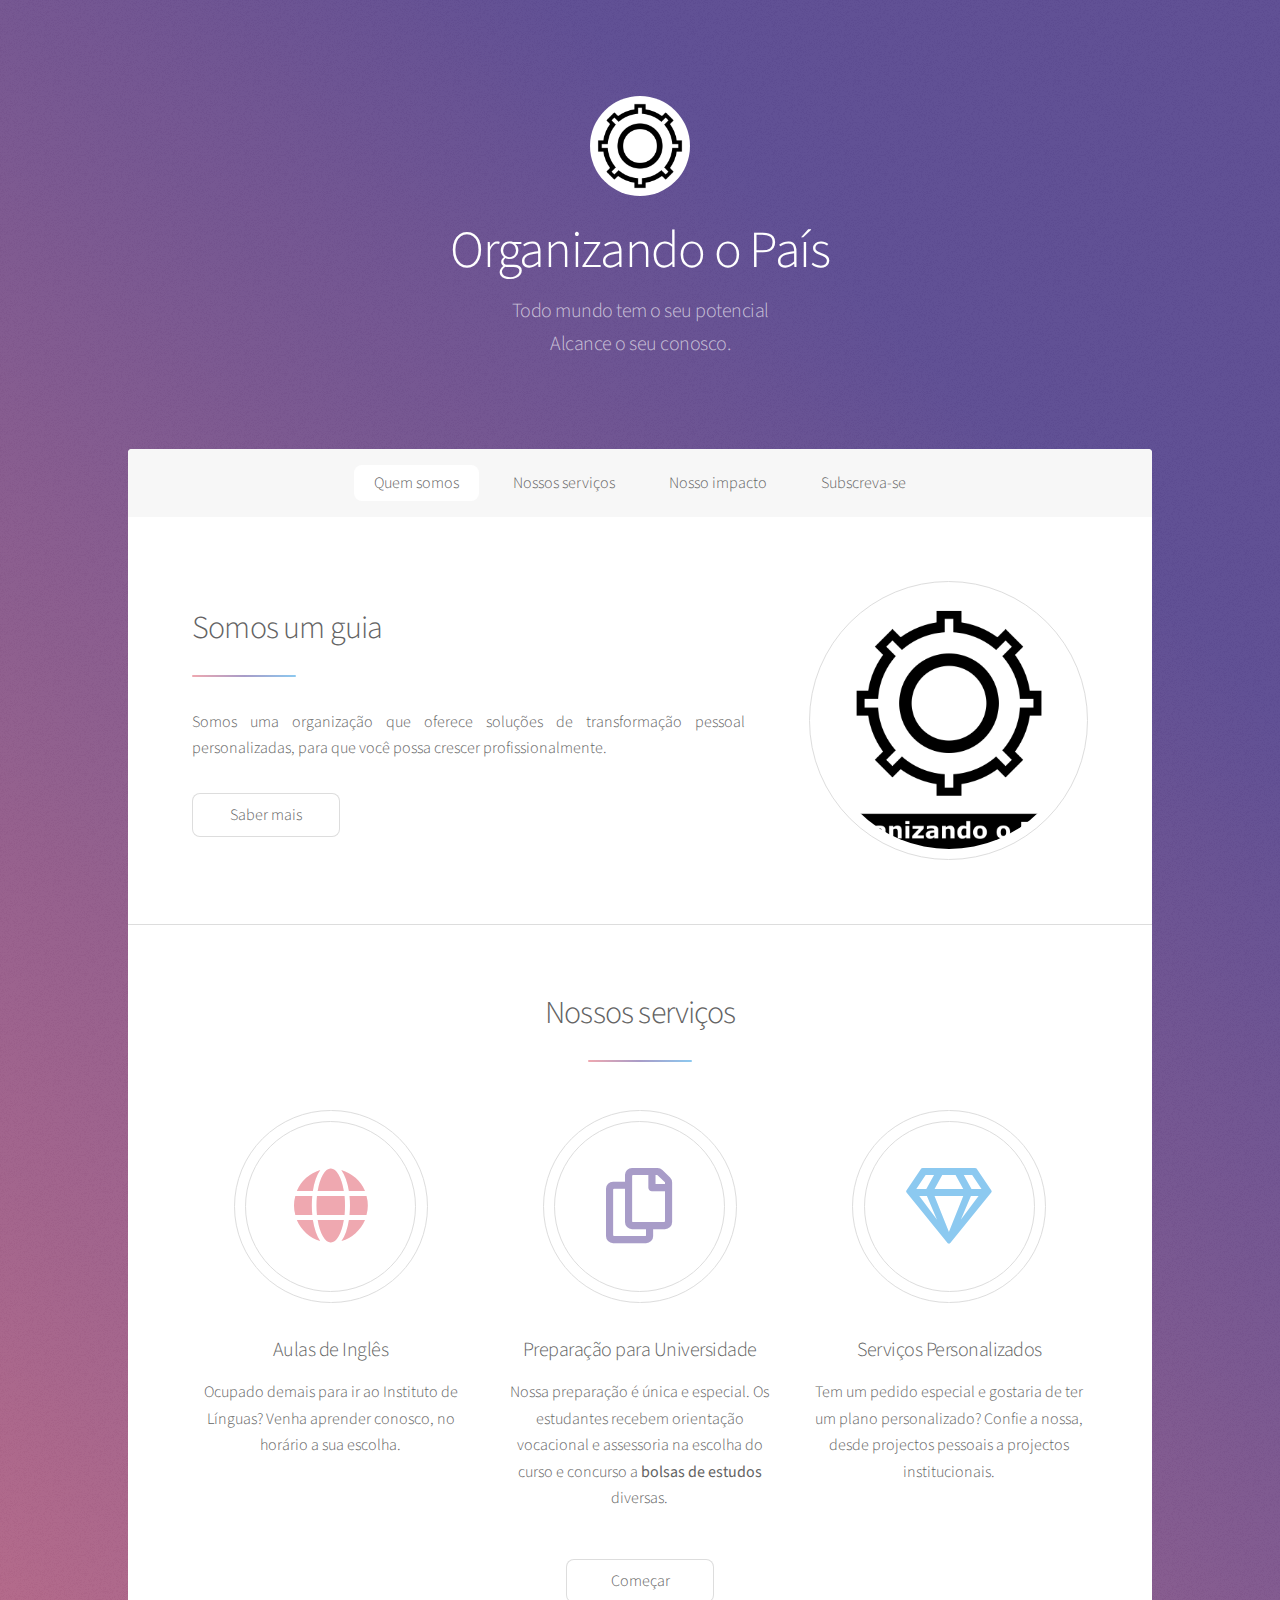
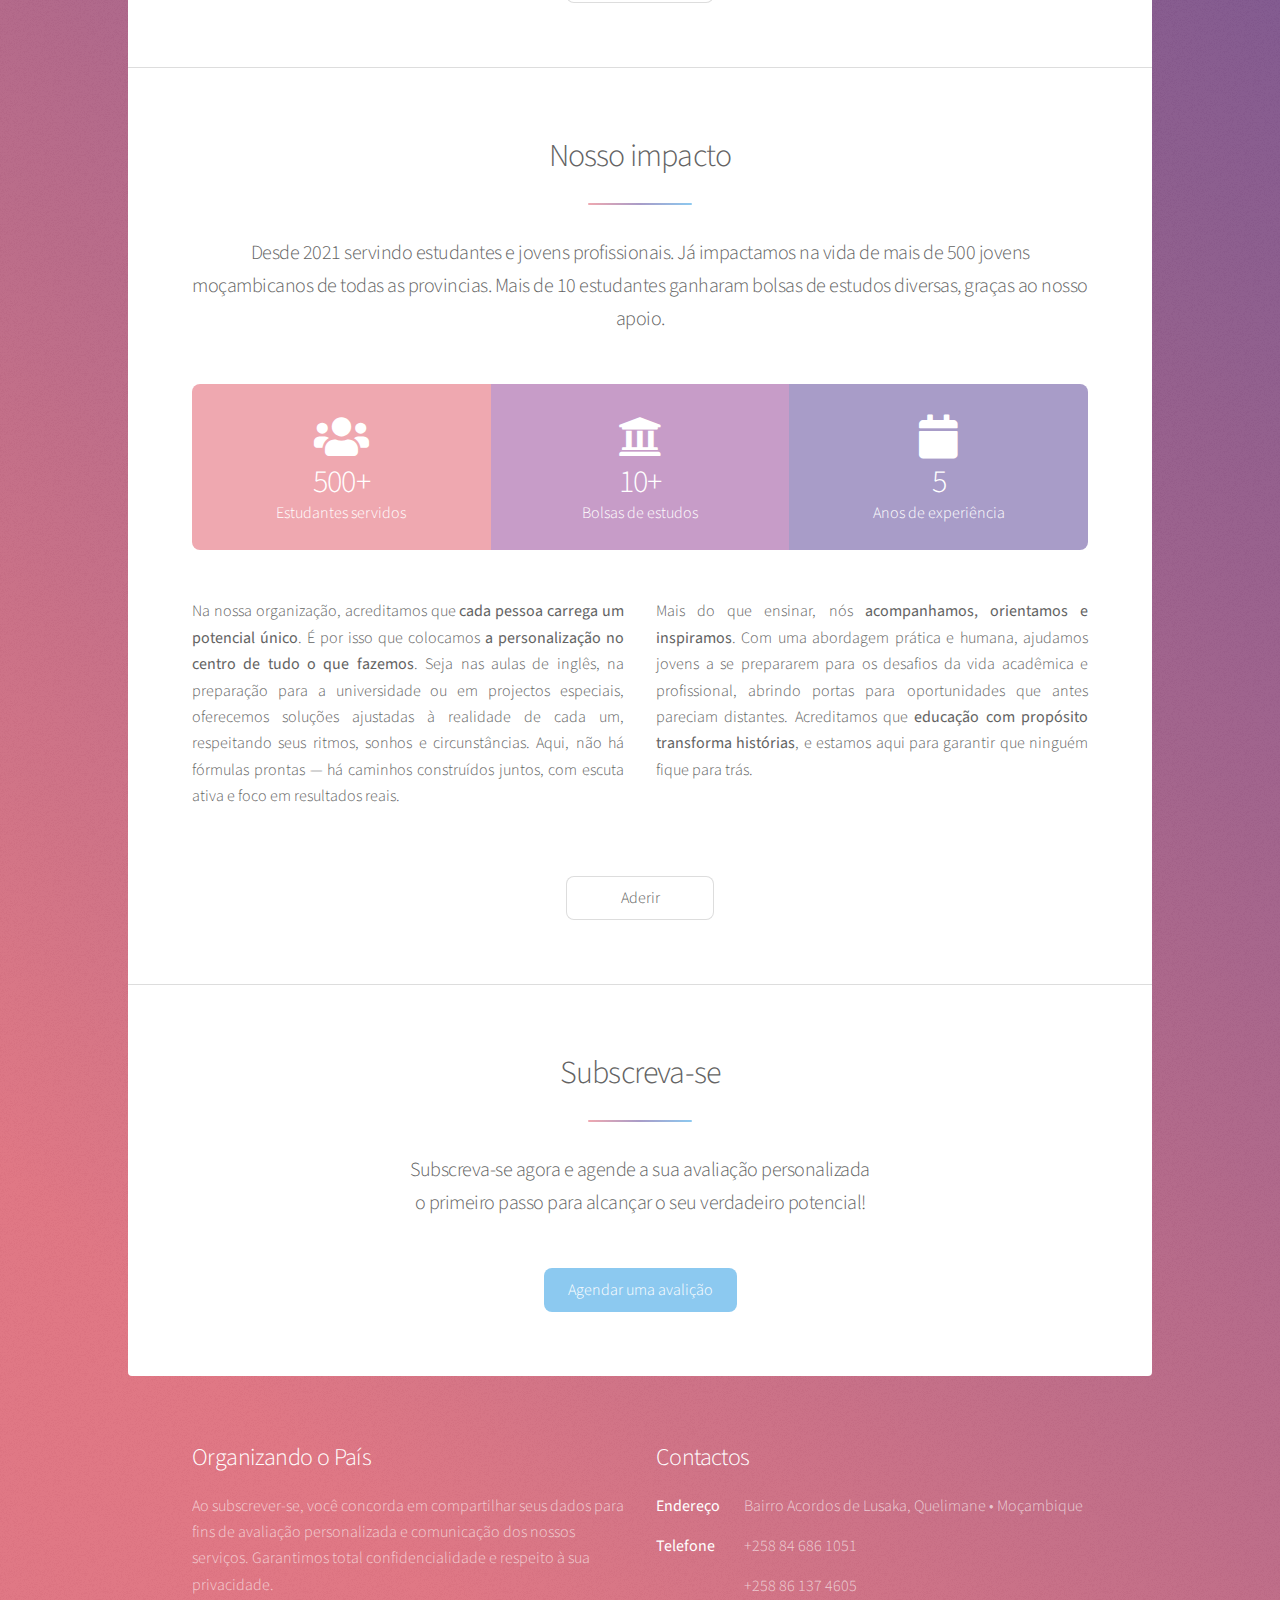
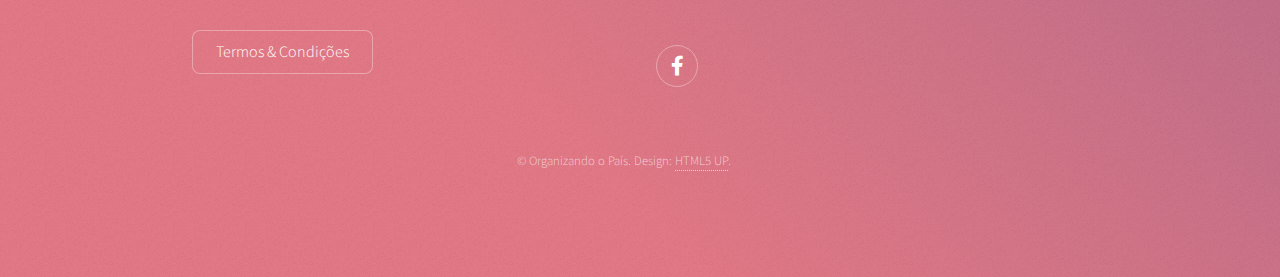
<file: index.html>
<!DOCTYPE HTML>
<!--
	Stellar by HTML5 UP
	html5up.net | @ajlkn
	Free for personal and commercial use under the CCA 3.0 license (html5up.net/license)
-->
<html>
	<head>
		<title>Organizando o País</title>
		<meta charset="utf-8" />
		<meta name="viewport" content="width=device-width, initial-scale=1, user-scalable=no" />
		<script id="mcjs">!function(c,h,i,m,p){m=c.createElement(h),p=c.getElementsByTagName(h)[0],m.async=1,m.src=i,p.parentNode.insertBefore(m,p)}(document,"script","https://chimpstatic.com/mcjs-connected/js/users/95a7798286738f3d1ce9af7cc/20b2c7f49f61c9f07213440a8.js");</script>
		<link rel="stylesheet" href="assets/css/main.css" />
		<noscript><link rel="stylesheet" href="assets/css/noscript.css" /></noscript>
	</head>
	<body class="is-preload">

		<!-- Wrapper -->
			<div id="wrapper">

				<!-- Header -->
					<header id="header" class="alt">
						<span class="logo"><img src="images/logo.png" alt="Logótipo da página" /></span>
						<h1>Organizando o País</h1>
						<p>Todo mundo tem o seu potencial<br />
						Alcance o seu conosco.</p>
					</header>

				<!-- Nav -->
					<nav id="nav">
						<ul>
							<li><a href="#intro" class="active">Quem somos</a></li>
							<li><a href="#first">Nossos serviços</a></li>
							<li><a href="#second">Nosso impacto</a></li>
							<li><a href="#cta">Subscreva-se</a></li>
						</ul>
					</nav>

				<!-- Main -->
					<div id="main">

						<!-- Introduction -->
							<section id="intro" class="main">
								<div class="spotlight">
									<div class="content">
										<header class="major">
											<h2>Somos um guia</h2>
										</header>
										<p>Somos uma organização que oferece soluções de transformação pessoal personalizadas, para que você possa crescer profissionalmente.</p>
										<ul class="actions">
											<li><a href="#first" class="button">Saber mais</a></li>
										</ul>
									</div>
									<span class="image"><img src="images/profile_pic.png" alt="" /></span>
								</div>
							</section>

						<!-- First Section -->
							<section id="first" class="main special">
								<header class="major">
									<h2>Nossos serviços</h2>
								</header>
								<ul class="features">
									<li>
										<span class="icon solid major style1 fa-globe"></span>
										<h3>Aulas de Inglês</h3>
										<p>Ocupado demais para ir ao Instituto de Línguas? Venha aprender conosco, no horário a sua escolha.</p>
									</li>
									<li>
										<span class="icon major style3 fa-copy"></span>
										<h3>Preparação para Universidade</h3>
										<p>Nossa preparação é única e especial. Os estudantes recebem orientação vocacional e assessoria na escolha do curso e concurso a <strong>bolsas de estudos</strong> diversas.</p>
									</li>
									<li>
										<span class="icon major style5 fa-gem"></span>
										<h3>Serviços Personalizados</h3>
										<p>Tem um pedido especial e gostaria de ter um plano personalizado? Confie a nossa, desde projectos pessoais a projectos institucionais.</p>
									</li>
								</ul>
								<footer class="major">
									<ul class="actions special">
										<li><a href="generic.html" class="button">Começar</a></li>
									</ul>
								</footer>
							</section>

						<!-- Second Section -->
							<section id="second" class="main special">
								<header class="major">
									<h2>Nosso impacto</h2>
									<p>Desde 2021 servindo estudantes e jovens profissionais. Já impactamos na vida de mais de 500 jovens moçambicanos de todas as provincias. Mais de 10 estudantes ganharam bolsas de estudos diversas, graças ao nosso apoio.</p>
								</header>
								<ul class="statistics">
									<li class="style1">
										<span class="icon solid fa-users"></span>
										<strong>500+</strong> Estudantes servidos
									</li>
									<li class="style2">
										<span class="icon solid fa-university"></span>
										<strong>10+</strong> Bolsas de estudos
									</li>
									<li class="style3">
										<span class="icon solid fa-calendar"></span>
										<strong>5</strong> Anos de experiência
									</li>
								</ul>
								<div class="content">
									<p class="">Na nossa organização, acreditamos que <strong>cada pessoa carrega um potencial único</strong>. É por isso que colocamos <strong>a personalização no centro de tudo o que fazemos</strong>. Seja nas aulas de inglês, na preparação para a universidade ou em projectos especiais, oferecemos soluções ajustadas à realidade de cada um, respeitando seus ritmos, sonhos e circunstâncias. Aqui, não há fórmulas prontas — há caminhos construídos juntos, com escuta ativa e foco em resultados reais.</p>
									<p class="">Mais do que ensinar, nós <strong>acompanhamos, orientamos e inspiramos</strong>. Com uma abordagem prática e humana, ajudamos jovens a se prepararem para os desafios da vida acadêmica e profissional, abrindo portas para oportunidades que antes pareciam distantes. Acreditamos que <strong>educação com propósito transforma histórias</strong>, e estamos aqui para garantir que ninguém fique para trás.</p>
								</div>
								<footer class="major">
									<ul class="actions special">
										<li><a href="generic.html" class="button">Aderir</a></li>
									</ul>
								</footer>
							</section>

						<!-- Get Started -->
							<section id="cta" class="main special">
								<header class="major">
									<h2>Subscreva-se</h2>
									<p>Subscreva-se agora e agende a sua avaliação personalizada <br/>
									o primeiro passo para alcançar o seu verdadeiro potencial!</p>
								</header>
								<footer class="major">
									<ul class="actions special">
										<li><a href="generic.html" class="button primary">Agendar uma avalição</a></li>
									</ul>
								</footer>
							</section>

					</div>

				<!-- Footer -->
					<footer id="footer">
						<section>
							<h2>Organizando o País</h2>
							<p>Ao subscrever-se, você concorda em compartilhar seus dados para fins de avaliação personalizada e comunicação dos nossos serviços. Garantimos total confidencialidade e respeito à sua privacidade.</p>
							<ul class="actions">
								<li><a href="images/Termos_Consentimento_Organizando_o_Pais.pdf" class="button">Termos & Condições</a></li>
							</ul>
						</section>
						<section>
							<h2>Contactos</h2>
							<dl class="alt">
								<dt>Endereço</dt>
								<dd>Bairro Acordos de Lusaka, Quelimane &bull; Moçambique</dd>
								<dt>Telefone</dt>
								<dd>+258 84 686 1051</dd>
								<dd>+258 86 137 4605</dd>
							</dl>
							<ul class="icons">
								<li><a href="https://www.facebook.com/Organizando.mz/" class="icon brands fa-facebook-f alt"><span class="label">Facebook</span></a></li>
							</ul>
						</section>
						<p class="copyright">&copy; Organizando o País. Design: <a href="https://html5up.net">HTML5 UP</a>.</p>
					</footer>

			</div>

		<!-- Scripts -->
			<script src="assets/js/jquery.min.js"></script>
			<script src="assets/js/jquery.scrollex.min.js"></script>
			<script src="assets/js/jquery.scrolly.min.js"></script>
			<script src="assets/js/browser.min.js"></script>
			<script src="assets/js/breakpoints.min.js"></script>
			<script src="assets/js/util.js"></script>
			<script src="assets/js/main.js"></script>

	</body>
</html>
</file>
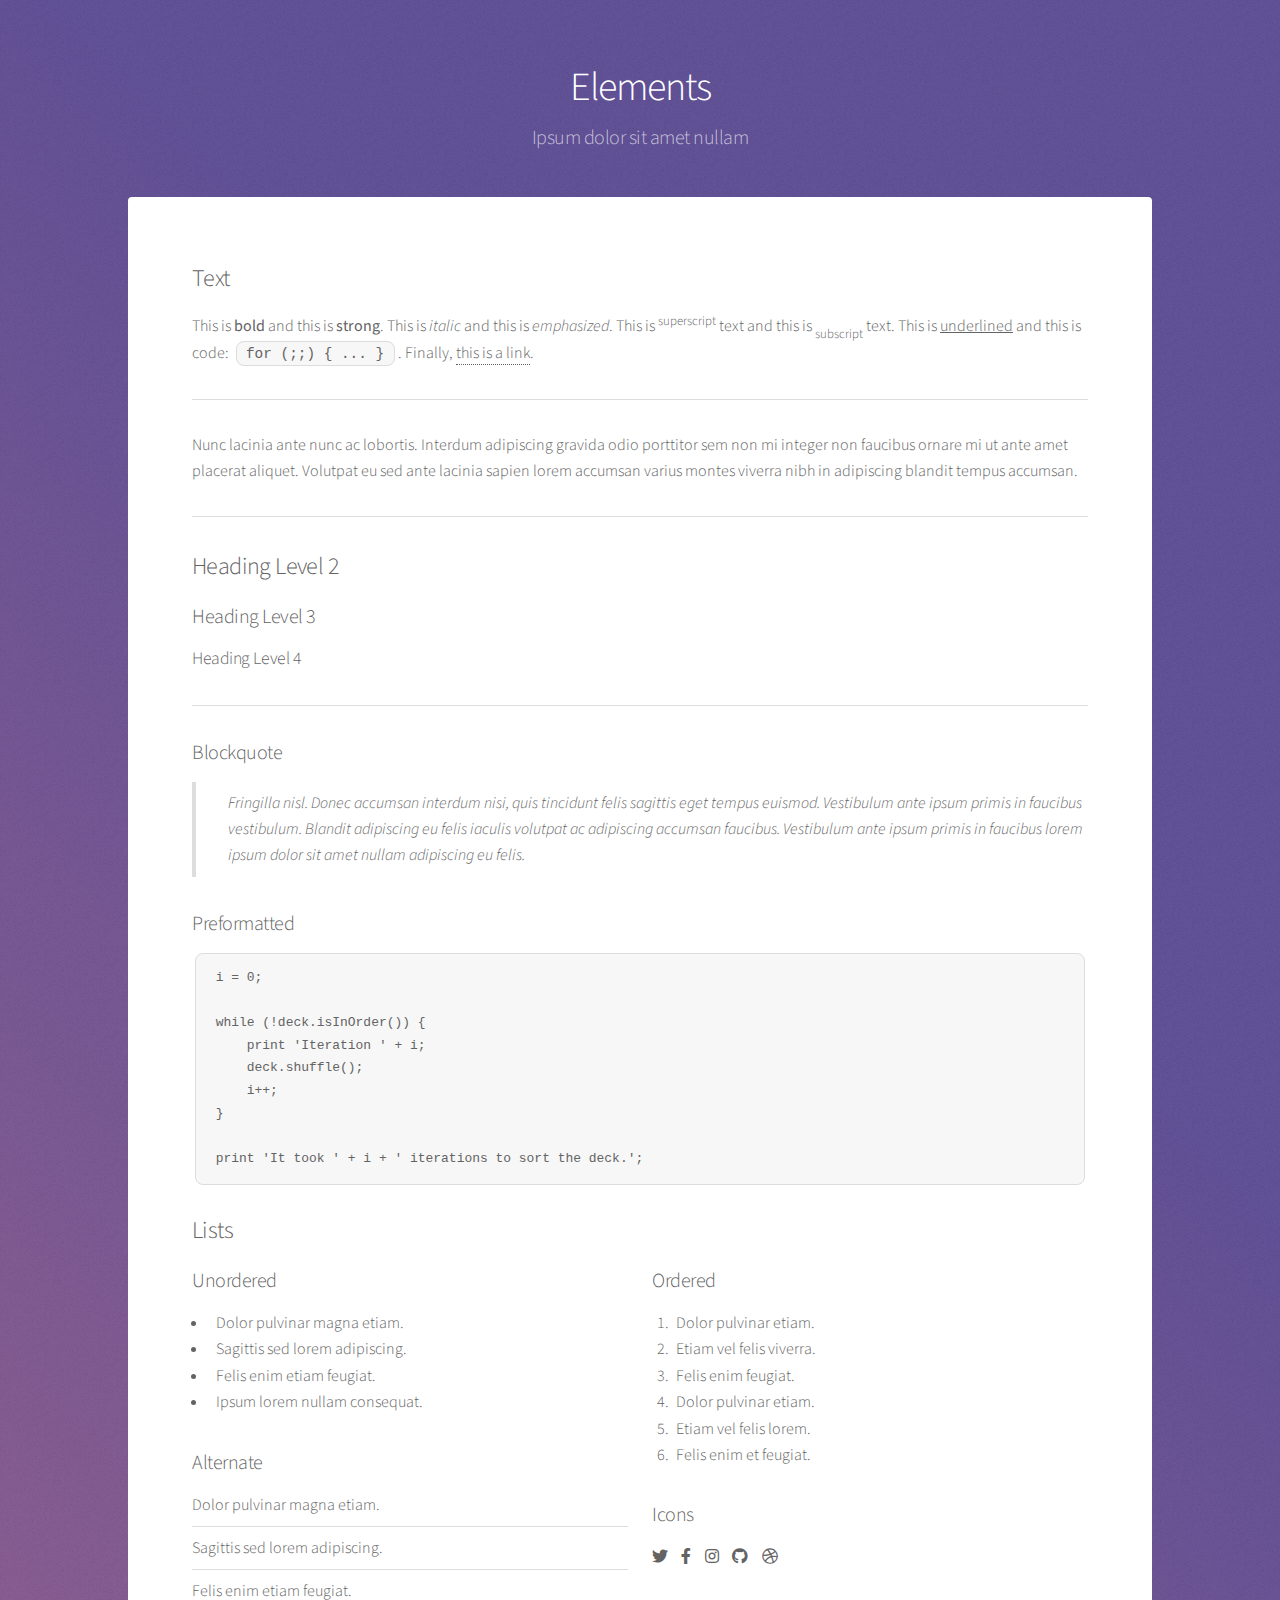
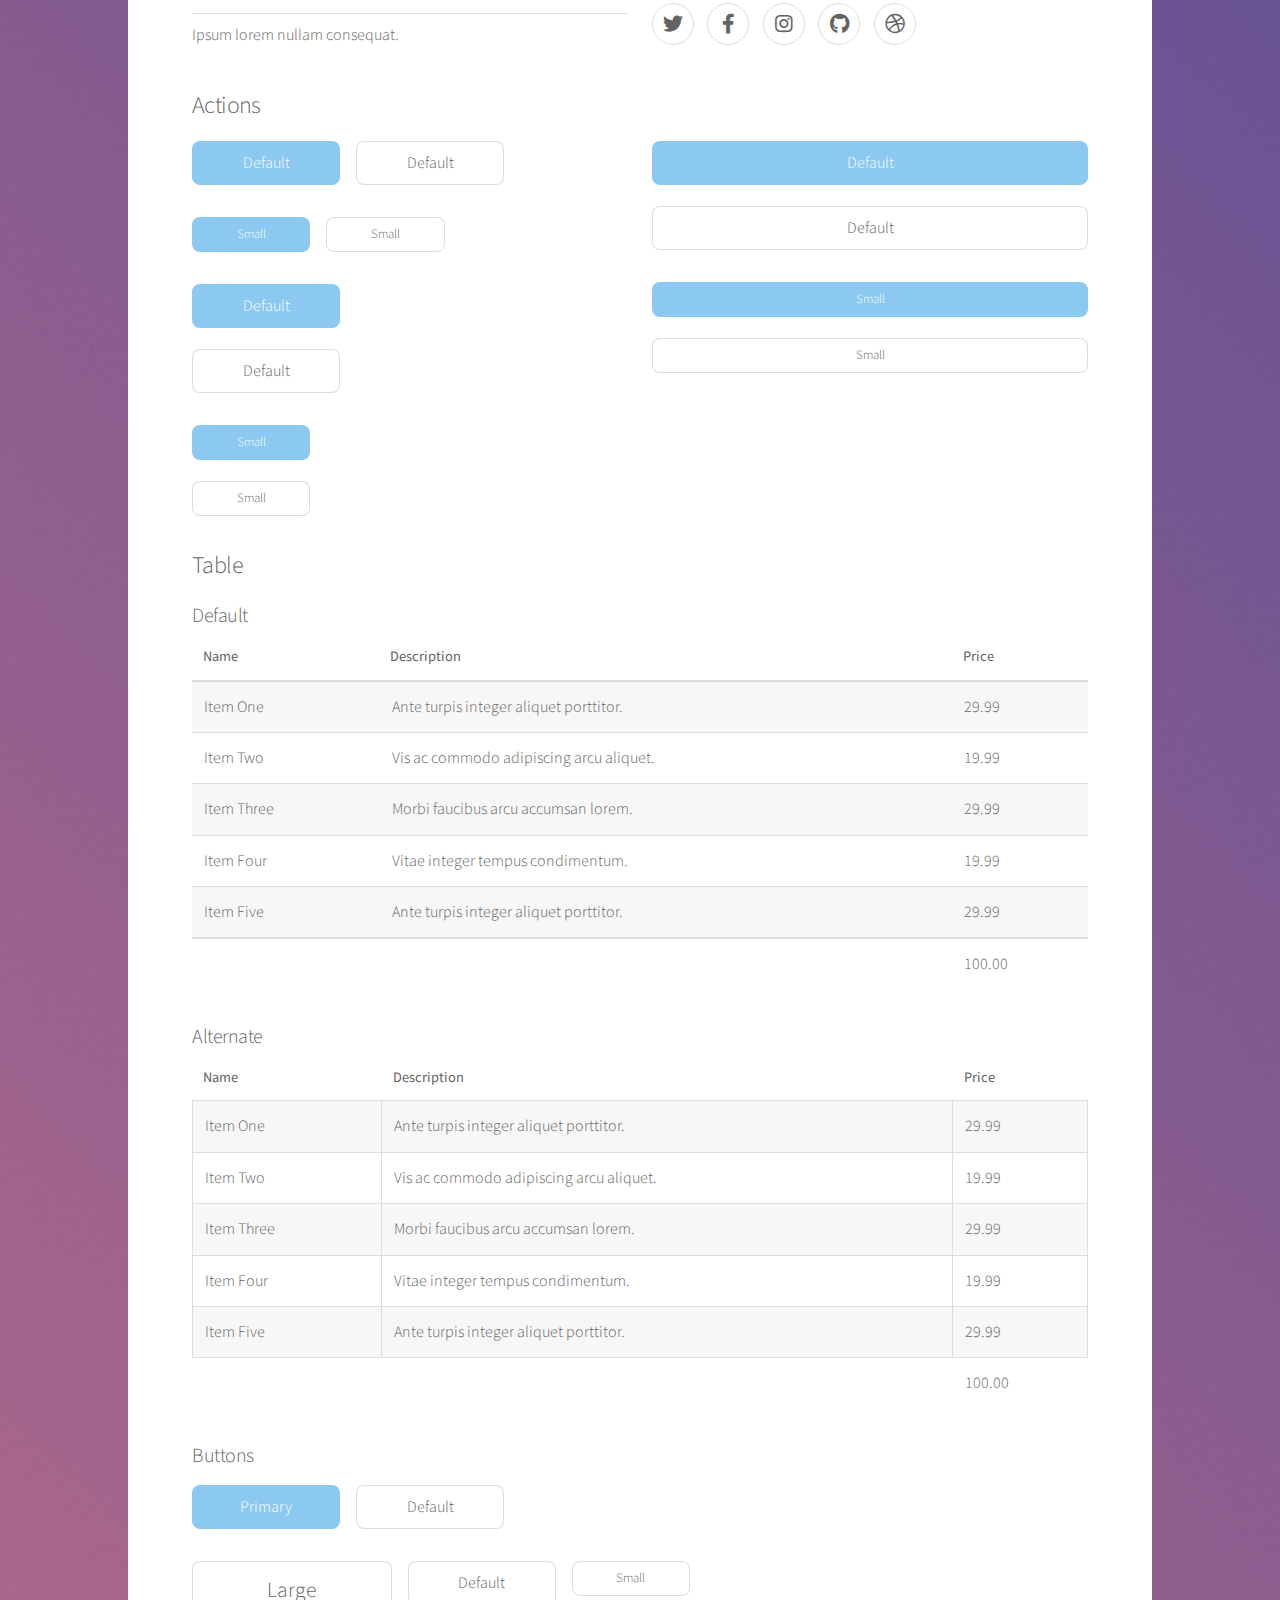
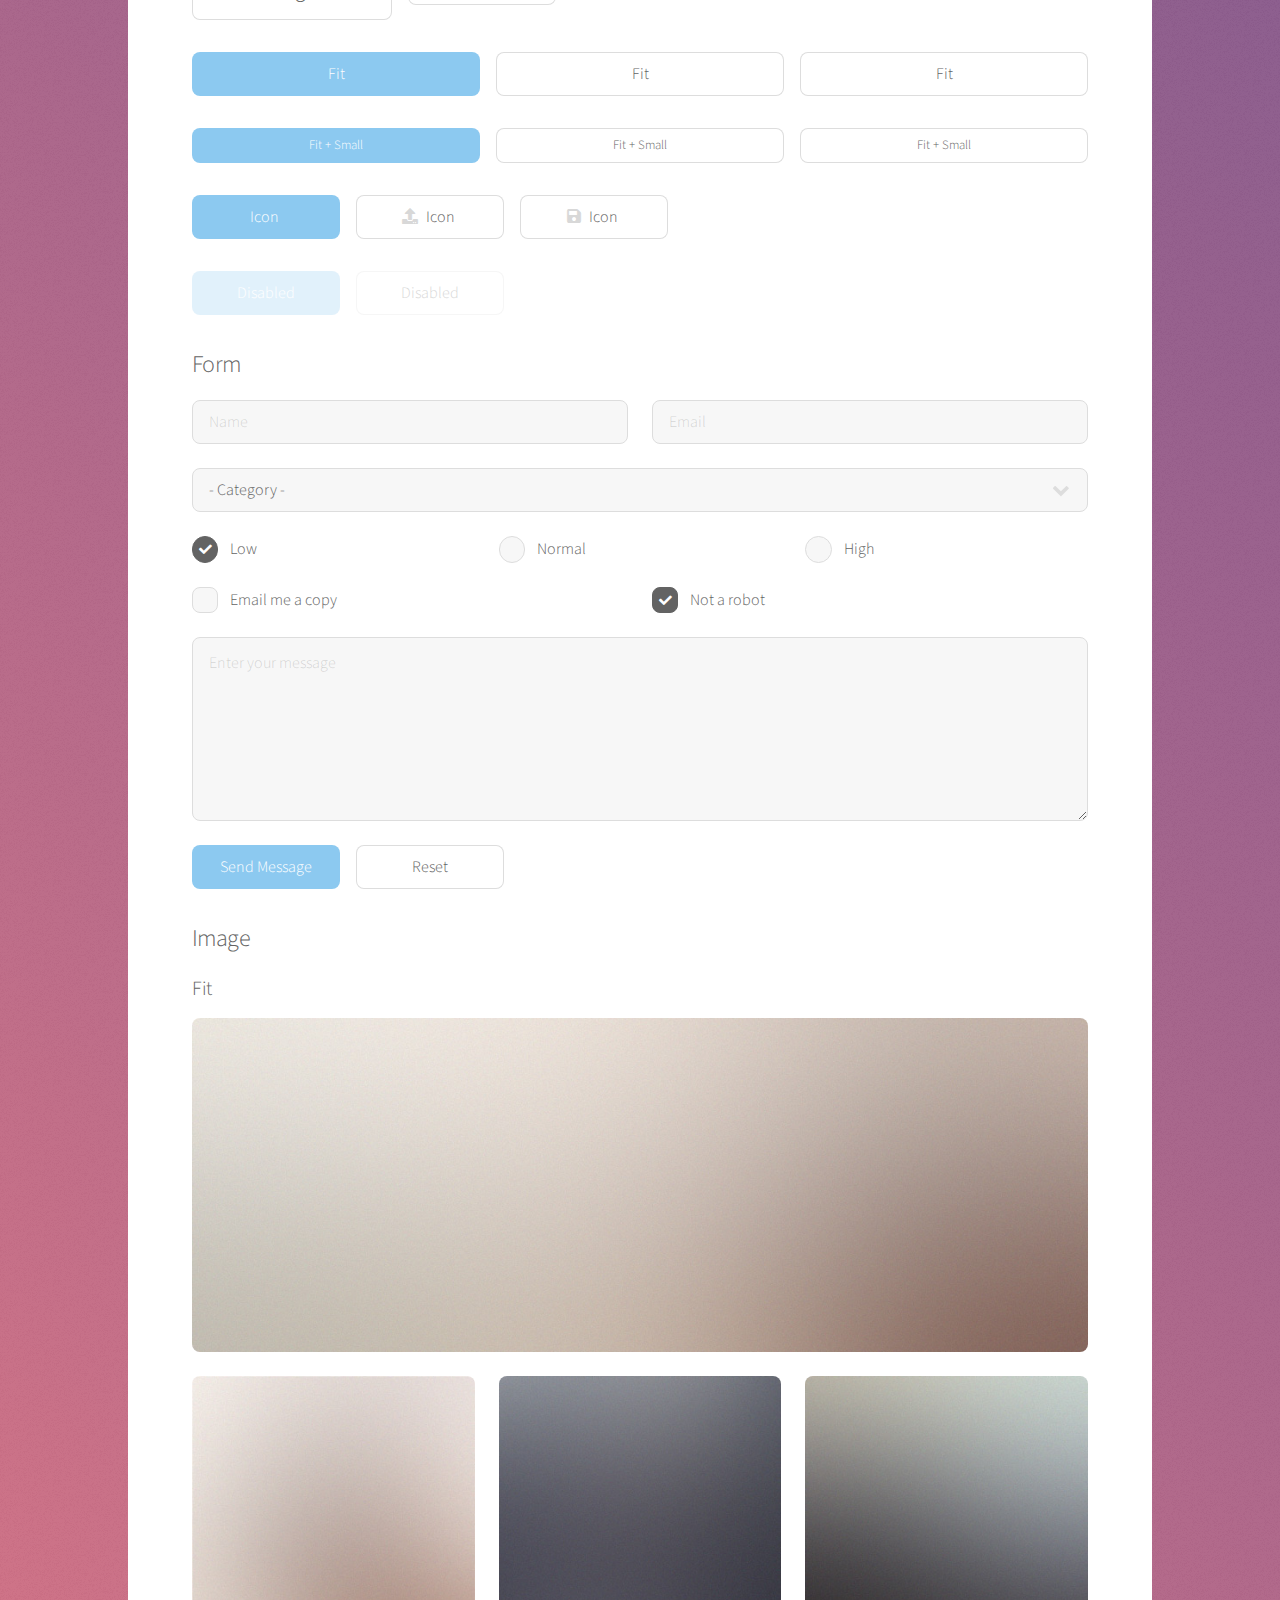
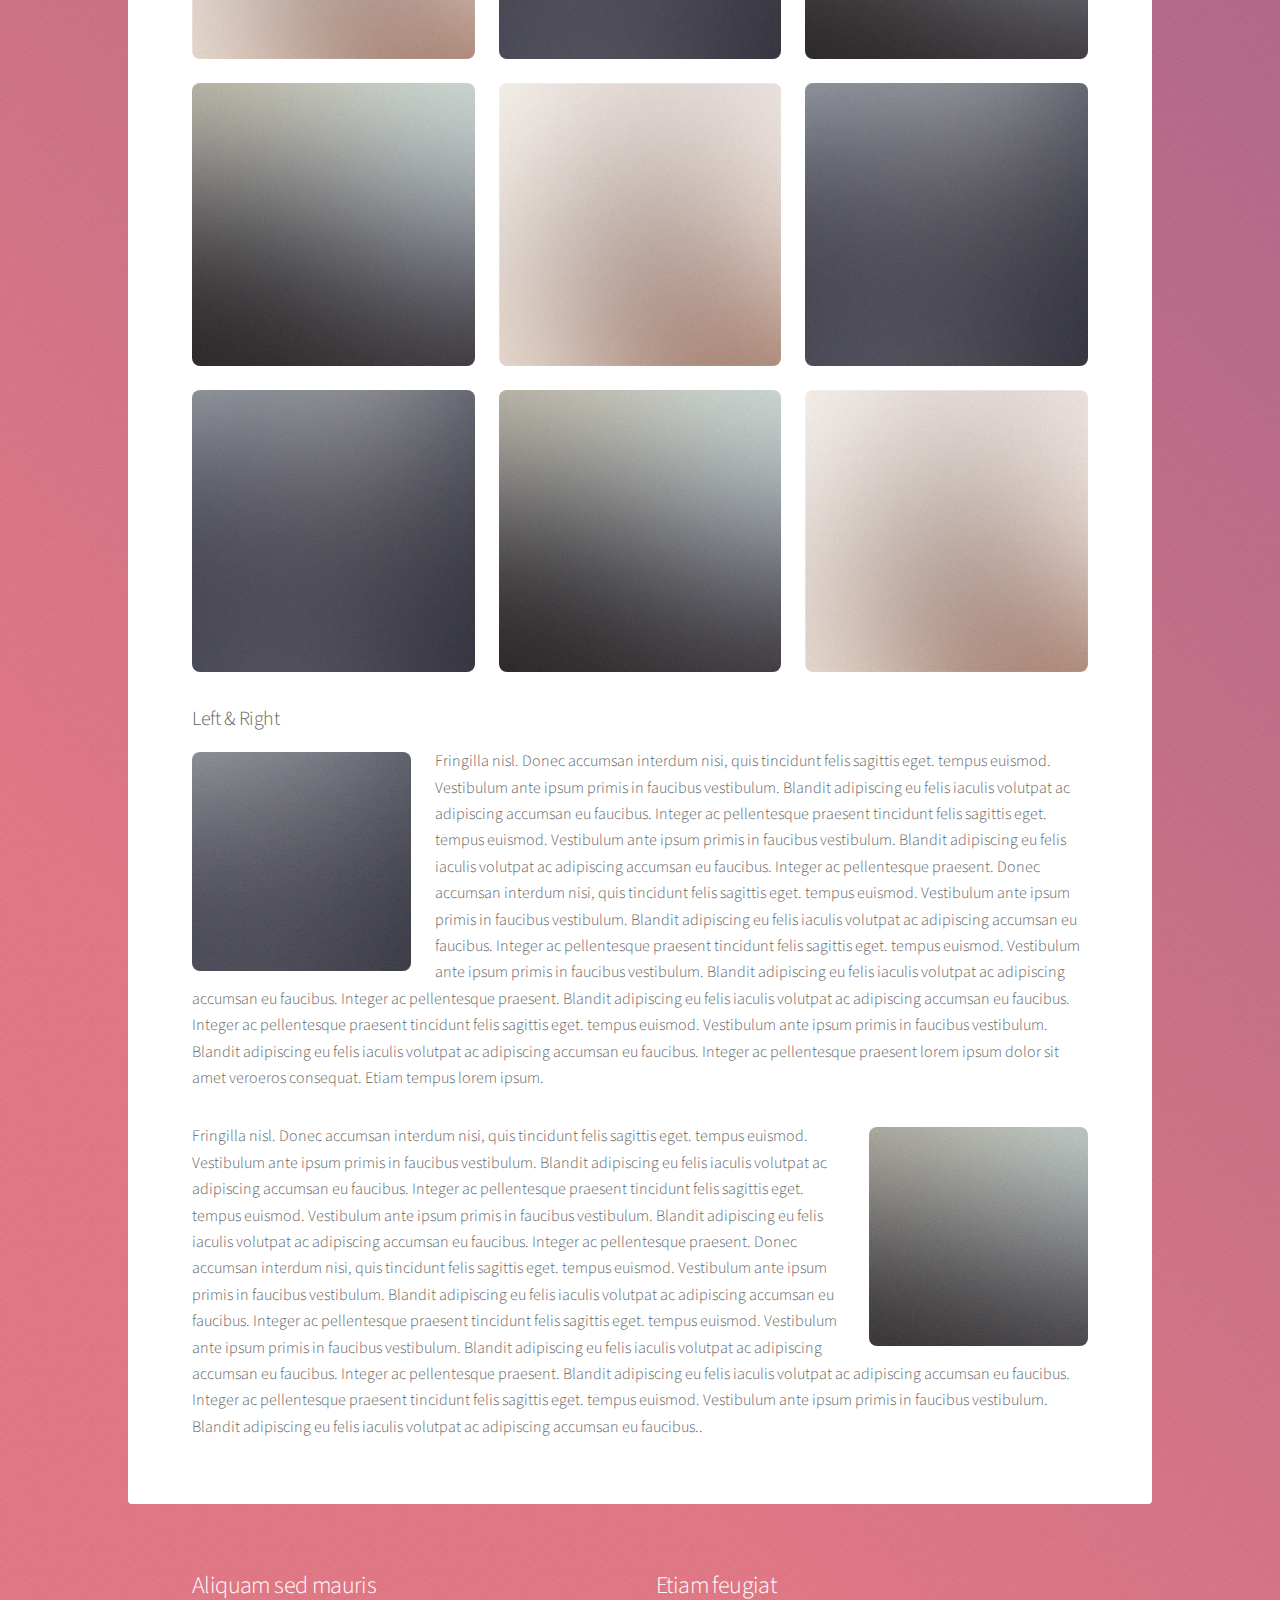
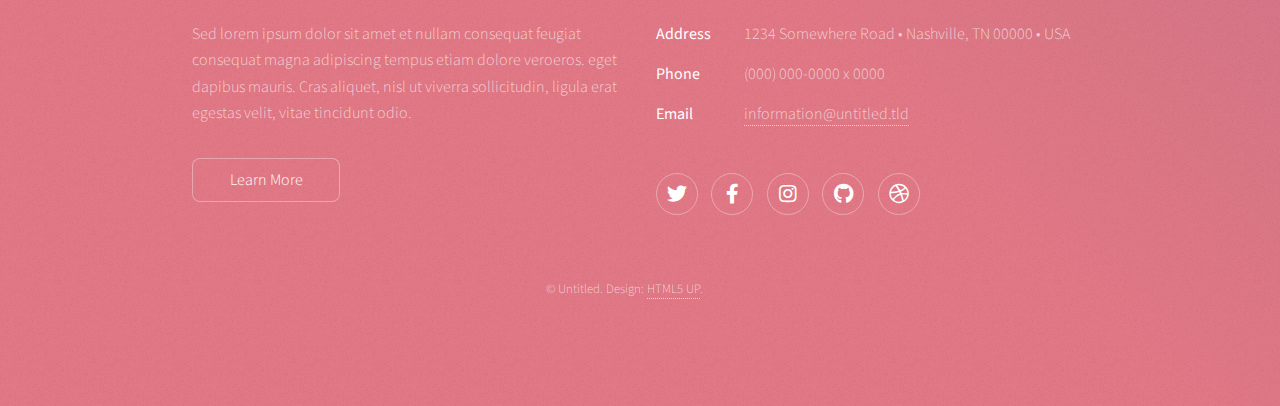
<file: elements.html>
<!DOCTYPE HTML>
<!--
	Stellar by HTML5 UP
	html5up.net | @ajlkn
	Free for personal and commercial use under the CCA 3.0 license (html5up.net/license)
-->
<html>
	<head>
		<title>Elements - Stellar by HTML5 UP</title>
		<meta charset="utf-8" />
		<meta name="viewport" content="width=device-width, initial-scale=1, user-scalable=no" />
		<link rel="stylesheet" href="assets/css/main.css" />
		<noscript><link rel="stylesheet" href="assets/css/noscript.css" /></noscript>
	</head>
	<body class="is-preload">

		<!-- Wrapper -->
			<div id="wrapper">

				<!-- Header -->
					<header id="header">
						<h1>Elements</h1>
						<p>Ipsum dolor sit amet nullam</p>
					</header>

				<!-- Main -->
					<div id="main">

						<!-- Content -->
							<section id="content" class="main">

								<!-- Text -->
									<section>
										<h2>Text</h2>
										<p>This is <b>bold</b> and this is <strong>strong</strong>. This is <i>italic</i> and this is <em>emphasized</em>.
										This is <sup>superscript</sup> text and this is <sub>subscript</sub> text.
										This is <u>underlined</u> and this is code: <code>for (;;) { ... }</code>. Finally, <a href="#">this is a link</a>.</p>
										<hr />
										<p>Nunc lacinia ante nunc ac lobortis. Interdum adipiscing gravida odio porttitor sem non mi integer non faucibus ornare mi ut ante amet placerat aliquet. Volutpat eu sed ante lacinia sapien lorem accumsan varius montes viverra nibh in adipiscing blandit tempus accumsan.</p>
										<hr />
										<h2>Heading Level 2</h2>
										<h3>Heading Level 3</h3>
										<h4>Heading Level 4</h4>
										<hr />
										<h3>Blockquote</h3>
										<blockquote>Fringilla nisl. Donec accumsan interdum nisi, quis tincidunt felis sagittis eget tempus euismod. Vestibulum ante ipsum primis in faucibus vestibulum. Blandit adipiscing eu felis iaculis volutpat ac adipiscing accumsan faucibus. Vestibulum ante ipsum primis in faucibus lorem ipsum dolor sit amet nullam adipiscing eu felis.</blockquote>
										<h3>Preformatted</h3>
										<pre><code>i = 0;

while (!deck.isInOrder()) {
    print 'Iteration ' + i;
    deck.shuffle();
    i++;
}

print 'It took ' + i + ' iterations to sort the deck.';</code></pre>
									</section>

								<!-- Lists -->
									<section>
										<h2>Lists</h2>
										<div class="row">
											<div class="col-6 col-12-medium">
												<h3>Unordered</h3>
												<ul>
													<li>Dolor pulvinar magna etiam.</li>
													<li>Sagittis sed lorem adipiscing.</li>
													<li>Felis enim etiam feugiat.</li>
													<li>Ipsum lorem nullam consequat.</li>
												</ul>
												<h3>Alternate</h3>
												<ul class="alt">
													<li>Dolor pulvinar magna etiam.</li>
													<li>Sagittis sed lorem adipiscing.</li>
													<li>Felis enim etiam feugiat.</li>
													<li>Ipsum lorem nullam consequat.</li>
												</ul>
											</div>
											<div class="col-6 col-12-medium">
												<h3>Ordered</h3>
												<ol>
													<li>Dolor pulvinar etiam.</li>
													<li>Etiam vel felis viverra.</li>
													<li>Felis enim feugiat.</li>
													<li>Dolor pulvinar etiam.</li>
													<li>Etiam vel felis lorem.</li>
													<li>Felis enim et feugiat.</li>
												</ol>
												<h3>Icons</h3>
												<ul class="icons">
													<li><a href="#" class="icon brands fa-twitter"><span class="label">Twitter</span></a></li>
													<li><a href="#" class="icon brands fa-facebook-f"><span class="label">Facebook</span></a></li>
													<li><a href="#" class="icon brands fa-instagram"><span class="label">Instagram</span></a></li>
													<li><a href="#" class="icon brands fa-github"><span class="label">GitHub</span></a></li>
													<li><a href="#" class="icon brands fa-dribbble"><span class="label">Dribbble</span></a></li>
												</ul>
												<ul class="icons">
													<li><a href="#" class="icon brands alt fa-twitter"><span class="label">Twitter</span></a></li>
													<li><a href="#" class="icon brands alt fa-facebook-f"><span class="label">Facebook</span></a></li>
													<li><a href="#" class="icon brands alt fa-instagram"><span class="label">Instagram</span></a></li>
													<li><a href="#" class="icon brands alt fa-github"><span class="label">GitHub</span></a></li>
													<li><a href="#" class="icon brands alt fa-dribbble"><span class="label">Dribbble</span></a></li>
												</ul>
											</div>
										</div>
										<h2>Actions</h2>
										<div class="row">
											<div class="col-6 col-12-medium">
												<ul class="actions">
													<li><a href="#" class="button primary">Default</a></li>
													<li><a href="#" class="button">Default</a></li>
												</ul>
												<ul class="actions small">
													<li><a href="#" class="button primary small">Small</a></li>
													<li><a href="#" class="button small">Small</a></li>
												</ul>
												<ul class="actions stacked">
													<li><a href="#" class="button primary">Default</a></li>
													<li><a href="#" class="button">Default</a></li>
												</ul>
												<ul class="actions stacked">
													<li><a href="#" class="button primary small">Small</a></li>
													<li><a href="#" class="button small">Small</a></li>
												</ul>
											</div>
											<div class="col-6 col-12-medium">
												<ul class="actions stacked">
													<li><a href="#" class="button primary fit">Default</a></li>
													<li><a href="#" class="button fit">Default</a></li>
												</ul>
												<ul class="actions stacked">
													<li><a href="#" class="button primary small fit">Small</a></li>
													<li><a href="#" class="button small fit">Small</a></li>
												</ul>
											</div>
										</div>
									</section>

								<!-- Table -->
									<section>
										<h2>Table</h2>
										<h3>Default</h3>
										<div class="table-wrapper">
											<table>
												<thead>
													<tr>
														<th>Name</th>
														<th>Description</th>
														<th>Price</th>
													</tr>
												</thead>
												<tbody>
													<tr>
														<td>Item One</td>
														<td>Ante turpis integer aliquet porttitor.</td>
														<td>29.99</td>
													</tr>
													<tr>
														<td>Item Two</td>
														<td>Vis ac commodo adipiscing arcu aliquet.</td>
														<td>19.99</td>
													</tr>
													<tr>
														<td>Item Three</td>
														<td> Morbi faucibus arcu accumsan lorem.</td>
														<td>29.99</td>
													</tr>
													<tr>
														<td>Item Four</td>
														<td>Vitae integer tempus condimentum.</td>
														<td>19.99</td>
													</tr>
													<tr>
														<td>Item Five</td>
														<td>Ante turpis integer aliquet porttitor.</td>
														<td>29.99</td>
													</tr>
												</tbody>
												<tfoot>
													<tr>
														<td colspan="2"></td>
														<td>100.00</td>
													</tr>
												</tfoot>
											</table>
										</div>

										<h3>Alternate</h3>
										<div class="table-wrapper">
											<table class="alt">
												<thead>
													<tr>
														<th>Name</th>
														<th>Description</th>
														<th>Price</th>
													</tr>
												</thead>
												<tbody>
													<tr>
														<td>Item One</td>
														<td>Ante turpis integer aliquet porttitor.</td>
														<td>29.99</td>
													</tr>
													<tr>
														<td>Item Two</td>
														<td>Vis ac commodo adipiscing arcu aliquet.</td>
														<td>19.99</td>
													</tr>
													<tr>
														<td>Item Three</td>
														<td> Morbi faucibus arcu accumsan lorem.</td>
														<td>29.99</td>
													</tr>
													<tr>
														<td>Item Four</td>
														<td>Vitae integer tempus condimentum.</td>
														<td>19.99</td>
													</tr>
													<tr>
														<td>Item Five</td>
														<td>Ante turpis integer aliquet porttitor.</td>
														<td>29.99</td>
													</tr>
												</tbody>
												<tfoot>
													<tr>
														<td colspan="2"></td>
														<td>100.00</td>
													</tr>
												</tfoot>
											</table>
										</div>
									</section>

								<!-- Buttons -->
									<section>
										<h3>Buttons</h3>
										<ul class="actions">
											<li><a href="#" class="button primary">Primary</a></li>
											<li><a href="#" class="button">Default</a></li>
										</ul>
										<ul class="actions">
											<li><a href="#" class="button large">Large</a></li>
											<li><a href="#" class="button">Default</a></li>
											<li><a href="#" class="button small">Small</a></li>
										</ul>
										<ul class="actions fit">
											<li><a href="#" class="button primary fit">Fit</a></li>
											<li><a href="#" class="button fit">Fit</a></li>
											<li><a href="#" class="button fit">Fit</a></li>
										</ul>
										<ul class="actions fit small">
											<li><a href="#" class="button primary fit small">Fit + Small</a></li>
											<li><a href="#" class="button fit small">Fit + Small</a></li>
											<li><a href="#" class="button fit small">Fit + Small</a></li>
										</ul>
										<ul class="actions">
											<li><a href="#" class="button primary icon solidfa-download">Icon</a></li>
											<li><a href="#" class="button icon solid fa-upload">Icon</a></li>
											<li><a href="#" class="button icon solid fa-save">Icon</a></li>
										</ul>
										<ul class="actions">
											<li><span class="button primary disabled">Disabled</span></li>
											<li><span class="button disabled">Disabled</span></li>
										</ul>
									</section>

								<!-- Form -->
									<section>
										<h2>Form</h2>
										<form method="post" action="#">
											<div class="row gtr-uniform">
												<div class="col-6 col-12-xsmall">
													<input type="text" name="demo-name" id="demo-name" value="" placeholder="Name" />
												</div>
												<div class="col-6 col-12-xsmall">
													<input type="email" name="demo-email" id="demo-email" value="" placeholder="Email" />
												</div>
												<div class="col-12">
													<select name="demo-category" id="demo-category">
														<option value="">- Category -</option>
														<option value="1">Manufacturing</option>
														<option value="1">Shipping</option>
														<option value="1">Administration</option>
														<option value="1">Human Resources</option>
													</select>
												</div>
												<div class="col-4 col-12-small">
													<input type="radio" id="demo-priority-low" name="demo-priority" checked>
													<label for="demo-priority-low">Low</label>
												</div>
												<div class="col-4 col-12-small">
													<input type="radio" id="demo-priority-normal" name="demo-priority">
													<label for="demo-priority-normal">Normal</label>
												</div>
												<div class="col-4 col-12-small">
													<input type="radio" id="demo-priority-high" name="demo-priority">
													<label for="demo-priority-high">High</label>
												</div>
												<div class="col-6 col-12-small">
													<input type="checkbox" id="demo-copy" name="demo-copy">
													<label for="demo-copy">Email me a copy</label>
												</div>
												<div class="col-6 col-12-small">
													<input type="checkbox" id="demo-human" name="demo-human" checked>
													<label for="demo-human">Not a robot</label>
												</div>
												<div class="col-12">
													<textarea name="demo-message" id="demo-message" placeholder="Enter your message" rows="6"></textarea>
												</div>
												<div class="col-12">
													<ul class="actions">
														<li><input type="submit" value="Send Message" class="primary" /></li>
														<li><input type="reset" value="Reset" /></li>
													</ul>
												</div>
											</div>
										</form>
									</section>

								<!-- Image -->
									<section>
										<h2>Image</h2>
										<h3>Fit</h3>
										<div class="box alt">
											<div class="row gtr-uniform">
												<div class="col-12"><span class="image fit"><img src="images/pic04.jpg" alt="" /></span></div>
												<div class="col-4"><span class="image fit"><img src="images/pic01.jpg" alt="" /></span></div>
												<div class="col-4"><span class="image fit"><img src="images/pic02.jpg" alt="" /></span></div>
												<div class="col-4"><span class="image fit"><img src="images/pic03.jpg" alt="" /></span></div>
												<div class="col-4"><span class="image fit"><img src="images/pic03.jpg" alt="" /></span></div>
												<div class="col-4"><span class="image fit"><img src="images/pic01.jpg" alt="" /></span></div>
												<div class="col-4"><span class="image fit"><img src="images/pic02.jpg" alt="" /></span></div>
												<div class="col-4"><span class="image fit"><img src="images/pic02.jpg" alt="" /></span></div>
												<div class="col-4"><span class="image fit"><img src="images/pic03.jpg" alt="" /></span></div>
												<div class="col-4"><span class="image fit"><img src="images/pic01.jpg" alt="" /></span></div>
											</div>
										</div>
										<h3>Left &amp; Right</h3>
										<p><span class="image left"><img src="images/pic05.jpg" alt="" /></span>Fringilla nisl. Donec accumsan interdum nisi, quis tincidunt felis sagittis eget. tempus euismod. Vestibulum ante ipsum primis in faucibus vestibulum. Blandit adipiscing eu felis iaculis volutpat ac adipiscing accumsan eu faucibus. Integer ac pellentesque praesent tincidunt felis sagittis eget. tempus euismod. Vestibulum ante ipsum primis in faucibus vestibulum. Blandit adipiscing eu felis iaculis volutpat ac adipiscing accumsan eu faucibus. Integer ac pellentesque praesent. Donec accumsan interdum nisi, quis tincidunt felis sagittis eget. tempus euismod. Vestibulum ante ipsum primis in faucibus vestibulum. Blandit adipiscing eu felis iaculis volutpat ac adipiscing accumsan eu faucibus. Integer ac pellentesque praesent tincidunt felis sagittis eget. tempus euismod. Vestibulum ante ipsum primis in faucibus vestibulum. Blandit adipiscing eu felis iaculis volutpat ac adipiscing accumsan eu faucibus. Integer ac pellentesque praesent. Blandit adipiscing eu felis iaculis volutpat ac adipiscing accumsan eu faucibus. Integer ac pellentesque praesent tincidunt felis sagittis eget. tempus euismod. Vestibulum ante ipsum primis in faucibus vestibulum. Blandit adipiscing eu felis iaculis volutpat ac adipiscing accumsan eu faucibus. Integer ac pellentesque praesent lorem ipsum dolor sit amet veroeros consequat. Etiam tempus lorem ipsum.</p>
										<p><span class="image right"><img src="images/pic06.jpg" alt="" /></span>Fringilla nisl. Donec accumsan interdum nisi, quis tincidunt felis sagittis eget. tempus euismod. Vestibulum ante ipsum primis in faucibus vestibulum. Blandit adipiscing eu felis iaculis volutpat ac adipiscing accumsan eu faucibus. Integer ac pellentesque praesent tincidunt felis sagittis eget. tempus euismod. Vestibulum ante ipsum primis in faucibus vestibulum. Blandit adipiscing eu felis iaculis volutpat ac adipiscing accumsan eu faucibus. Integer ac pellentesque praesent. Donec accumsan interdum nisi, quis tincidunt felis sagittis eget. tempus euismod. Vestibulum ante ipsum primis in faucibus vestibulum. Blandit adipiscing eu felis iaculis volutpat ac adipiscing accumsan eu faucibus. Integer ac pellentesque praesent tincidunt felis sagittis eget. tempus euismod. Vestibulum ante ipsum primis in faucibus vestibulum. Blandit adipiscing eu felis iaculis volutpat ac adipiscing accumsan eu faucibus. Integer ac pellentesque praesent. Blandit adipiscing eu felis iaculis volutpat ac adipiscing accumsan eu faucibus. Integer ac pellentesque praesent tincidunt felis sagittis eget. tempus euismod. Vestibulum ante ipsum primis in faucibus vestibulum. Blandit adipiscing eu felis iaculis volutpat ac adipiscing accumsan eu faucibus..</p>
									</section>

							</section>

					</div>

				<!-- Footer -->
					<footer id="footer">
						<section>
							<h2>Aliquam sed mauris</h2>
							<p>Sed lorem ipsum dolor sit amet et nullam consequat feugiat consequat magna adipiscing tempus etiam dolore veroeros. eget dapibus mauris. Cras aliquet, nisl ut viverra sollicitudin, ligula erat egestas velit, vitae tincidunt odio.</p>
							<ul class="actions">
								<li><a href="#" class="button">Learn More</a></li>
							</ul>
						</section>
						<section>
							<h2>Etiam feugiat</h2>
							<dl class="alt">
								<dt>Address</dt>
								<dd>1234 Somewhere Road &bull; Nashville, TN 00000 &bull; USA</dd>
								<dt>Phone</dt>
								<dd>(000) 000-0000 x 0000</dd>
								<dt>Email</dt>
								<dd><a href="#">information@untitled.tld</a></dd>
							</dl>
							<ul class="icons">
								<li><a href="#" class="icon brands fa-twitter alt"><span class="label">Twitter</span></a></li>
								<li><a href="#" class="icon brands fa-facebook-f alt"><span class="label">Facebook</span></a></li>
								<li><a href="#" class="icon brands fa-instagram alt"><span class="label">Instagram</span></a></li>
								<li><a href="#" class="icon brands fa-github alt"><span class="label">GitHub</span></a></li>
								<li><a href="#" class="icon brands fa-dribbble alt"><span class="label">Dribbble</span></a></li>
							</ul>
						</section>
						<p class="copyright">&copy; Untitled. Design: <a href="https://html5up.net">HTML5 UP</a>.</p>
					</footer>

			</div>

		<!-- Scripts -->
			<script src="assets/js/jquery.min.js"></script>
			<script src="assets/js/jquery.scrollex.min.js"></script>
			<script src="assets/js/jquery.scrolly.min.js"></script>
			<script src="assets/js/browser.min.js"></script>
			<script src="assets/js/breakpoints.min.js"></script>
			<script src="assets/js/util.js"></script>
			<script src="assets/js/main.js"></script>

	</body>
</html>
</file>
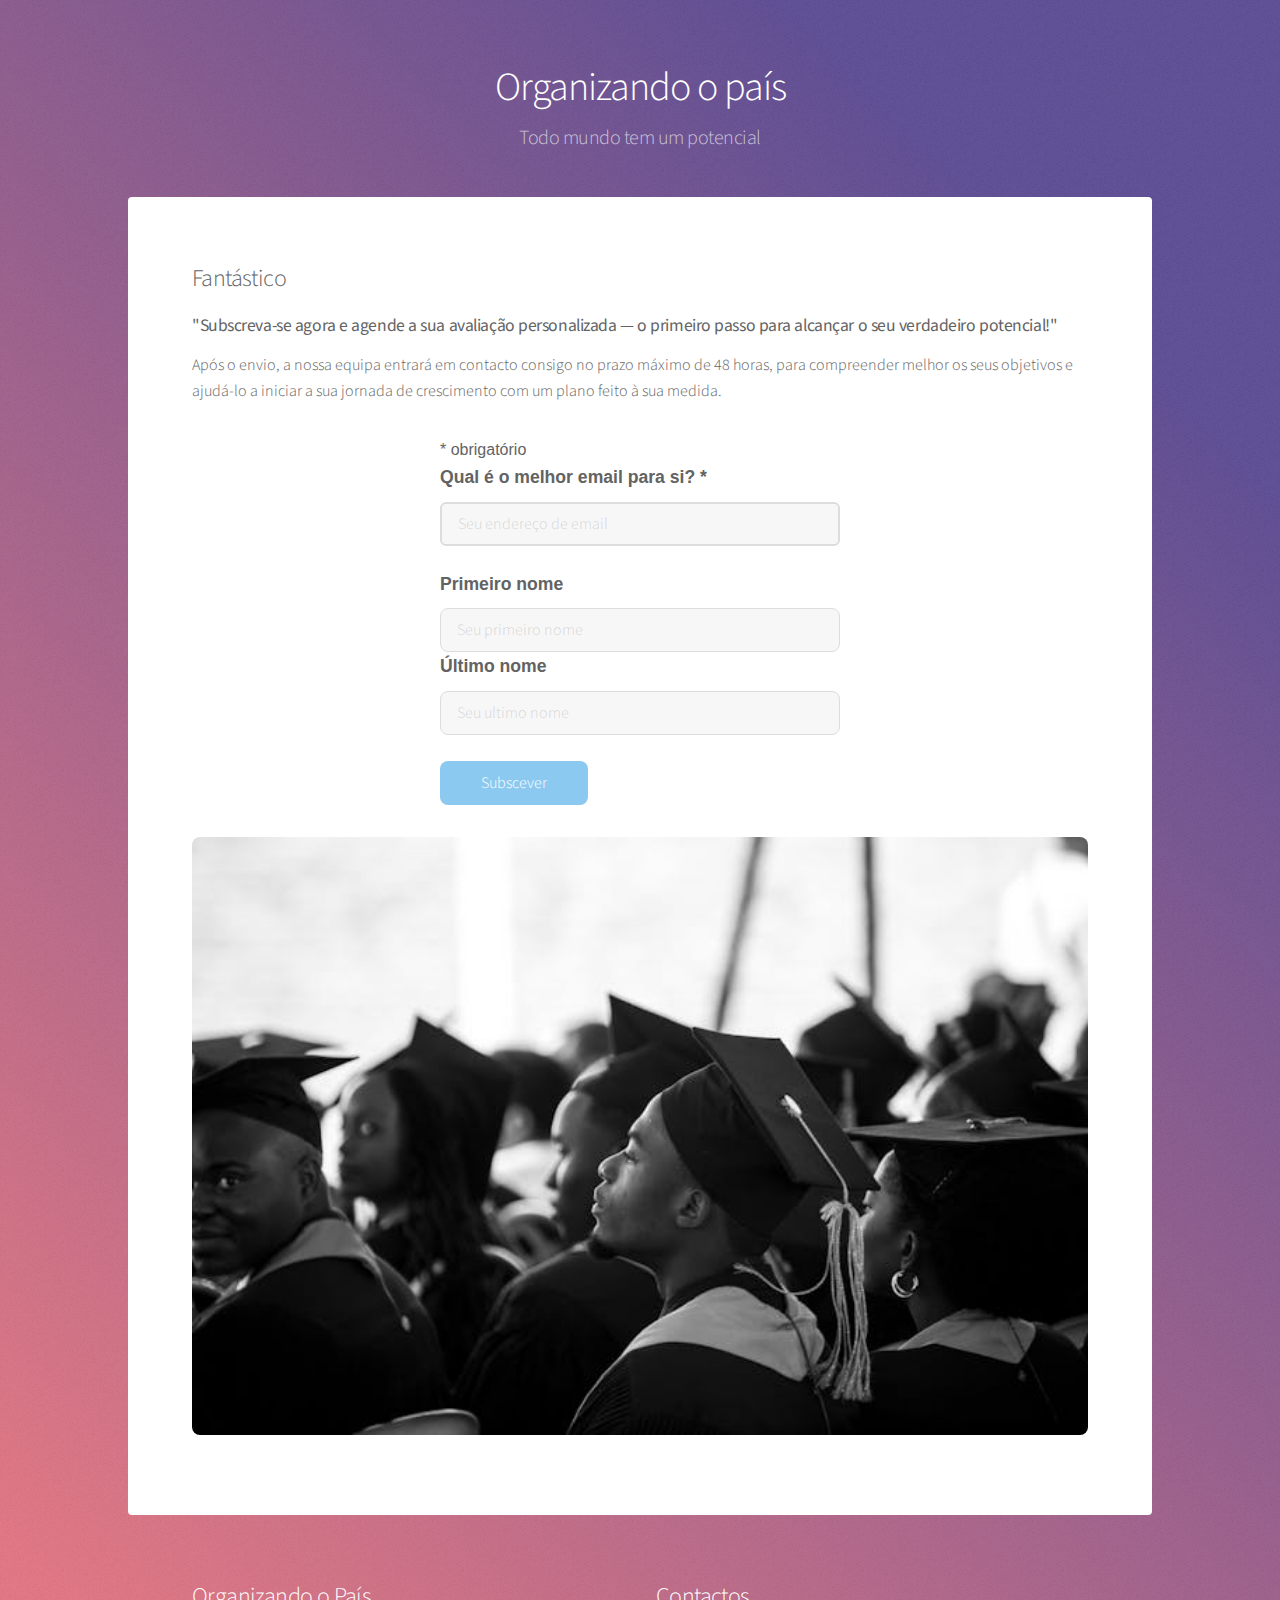
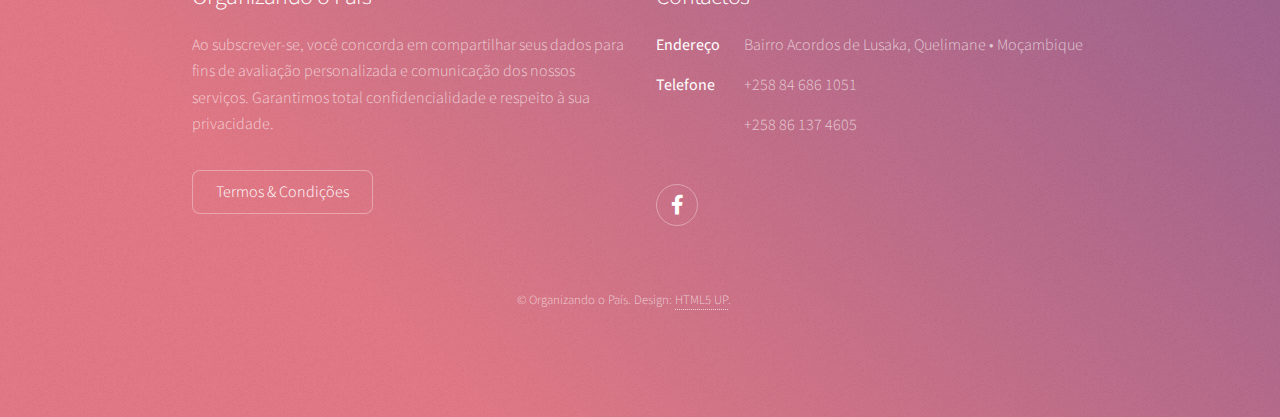
<file: generic.html>
<!DOCTYPE HTML>
<!--
	Stellar by HTML5 UP
	html5up.net | @ajlkn
	Free for personal and commercial use under the CCA 3.0 license (html5up.net/license)
-->
<html>
	<head>
		<title>Obrigado por escolher OOP</title>
		<meta charset="utf-8" />
		<meta name="viewport" content="width=device-width, initial-scale=1, user-scalable=no" />
		<link rel="stylesheet" href="assets/css/main.css" />
		<noscript><link rel="stylesheet" href="assets/css/noscript.css" /></noscript>
	</head>
	<body class="is-preload">

		<!-- Wrapper -->
			<div id="wrapper">

				<!-- Header -->
					<header id="header">
						<h1>Organizando o país</h1>
						<p>Todo mundo tem um potencial</p>
					</header>

				<!-- Main -->
					<div id="main">

						<!-- Content -->
							<section id="content" class="main">
								<h2>Fantástico</h2>
								<h4><strong>"Subscreva-se agora e agende a sua avaliação personalizada — o primeiro passo para alcançar o seu verdadeiro potencial!"</strong></h4>

								<p>Após o envio, a nossa equipa entrará em contacto consigo no prazo máximo de 48 horas, para compreender melhor os seus objetivos e ajudá-lo a iniciar a sua jornada de crescimento com um plano feito à sua medida.</p>


								<form class="actions special" action="https://github.us14.list-manage.com/subscribe/post?u=95a7798286738f3d1ce9af7cc&amp;id=12ce20e0b6&amp;f_id=0036f5e0f0" method="post" id="mc-embedded-subscribe-form" name="mc-embedded-subscribe-form" class="validate" target="_blank">
								  <div class="indicates-required"><span class="asterisk">*</span> obrigatório</div>
								  <div class="mc-field-group"><label for="mce-EMAIL">Qual é o melhor email para si? <span class="asterisk">*</span></label><input type="email" name="EMAIL" class="required email" id="mce-EMAIL" required="" value="" placeholder="Seu endereço de email"></div>
								  <div class="mc-field-group"><label for="mce-FNAME">Primeiro nome </label><input type="text" name="FNAME" class=" text" id="mce-FNAME" value="" placeholder="Seu primeiro nome"></div>
								  <div class="mc-field-group"><label for="mce-LNAME">Último nome </label><input type="text" name="LNAME" class=" text" id="mce-LNAME" value="" placeholder="Seu ultimo nome"></div>
								  <div aria-hidden="true" style="position: absolute; left: -5000px;">
								        /* real people should not fill this in and expect good things - do not remove this or risk form bot signups */
								        <input type="text" name="b_95a7798286738f3d1ce9af7cc_12ce20e0b6" tabindex="-1" value="">
								    </div><br>
								  <input type="submit" name="subscribe" id="mc-embedded-subscribe" class="button primary" value="Subscever">
								</form>
								<div id="mc_embed_shell">
								<script type="text/javascript" src="//s3.amazonaws.com/downloads.mailchimp.com/js/mc-validate.js"></script><script type="text/javascript">(function($) {window.fnames = new Array(); window.ftypes = new Array();fnames[0]='EMAIL';ftypes[0]='email';fnames[1]='FNAME';ftypes[1]='text';fnames[2]='LNAME';ftypes[2]='text';fnames[3]='ADDRESS';ftypes[3]='address';fnames[4]='PHONE';ftypes[4]='phone';fnames[5]='BIRTHDAY';ftypes[5]='birthday';fnames[6]='COMPANY';ftypes[6]='text';}(jQuery));var $mcj = jQuery.noConflict(true);</script>
								</div>

								<span class="image main"><img src="images/pexels-safari-consoler-3290243-19501079.jpg" alt="Photo by Safari  Consoler: https://www.pexels.com/photo/a-group-of-students-in-graduations-gowns-and-mortarboards-19501079/" /></span>
							</section>

					</div>

				<!-- Footer -->
				<footer id="footer">
					<section>
						<h2>Organizando o País</h2>
						<p>Ao subscrever-se, você concorda em compartilhar seus dados para fins de avaliação personalizada e comunicação dos nossos serviços. Garantimos total confidencialidade e respeito à sua privacidade.</p>
						<ul class="actions">
							<li><a href="images/Termos_Consentimento_Organizando_o_Pais.pdf" class="button">Termos & Condições</a></li>
						</ul>
					</section>
					<section>
						<h2>Contactos</h2>
						<dl class="alt">
							<dt>Endereço</dt>
							<dd>Bairro Acordos de Lusaka, Quelimane &bull; Moçambique</dd>
							<dt>Telefone</dt>
							<dd>+258 84 686 1051</dd>
							<dd>+258 86 137 4605</dd>
						</dl>
						<ul class="icons">
							<li><a href="https://www.facebook.com/Organizando.mz/" class="icon brands fa-facebook-f alt"><span class="label">Facebook</span></a></li>
						</ul>
					</section>
					<p class="copyright">&copy; Organizando o País. Design: <a href="https://html5up.net">HTML5 UP</a>.</p>
				</footer>

			</div>

		<!-- Scripts -->
			<script src="assets/js/jquery.min.js"></script>
			<script src="assets/js/jquery.scrollex.min.js"></script>
			<script src="assets/js/jquery.scrolly.min.js"></script>
			<script src="assets/js/browser.min.js"></script>
			<script src="assets/js/breakpoints.min.js"></script>
			<script src="assets/js/util.js"></script>
			<script src="assets/js/main.js"></script>

	</body>
</html>
</file>
<file: assets/css/noscript.css>
/*
	Stellar by HTML5 UP
	html5up.net | @ajlkn
	Free for personal and commercial use under the CCA 3.0 license (html5up.net/license)
*/

/* Header */

	body.is-preload #header.alt > * {
		opacity: 1;
	}

	body.is-preload #header.alt .logo {
		-moz-transform: none;
		-webkit-transform: none;
		-ms-transform: none;
		transform: none;
	}
</file>
<file: assets/css/main.css>
@import url(fontawesome-all.min.css);
@import 'https://fonts.googleapis.com/css?family=Source+Sans+Pro:300,400';

/*
	Stellar by HTML5 UP
	html5up.net | @ajlkn
	Free for personal and commercial use under the CCA 3.0 license (html5up.net/license)
*/

html, body, div, span, applet, object,
iframe, h1, h2, h3, h4, h5, h6, p, blockquote,
pre, a, abbr, acronym, address, big, cite,
code, del, dfn, em, img, ins, kbd, q, s, samp,
small, strike, strong, sub, sup, tt, var, b,
u, i, center, dl, dt, dd, ol, ul, li, fieldset,
form, label, legend, table, caption, tbody,
tfoot, thead, tr, th, td, article, aside,
canvas, details, embed, figure, figcaption,
footer, header, hgroup, menu, nav, output, ruby,
section, summary, time, mark, audio, video {
	margin: 0;
	padding: 0;
	border: 0;
	font-size: 100%;
	font: inherit;
	vertical-align: baseline;}

article, aside, details, figcaption, figure,
footer, header, hgroup, menu, nav, section {
	display: block;}

body {
	line-height: 1;
}

ol, ul {
	list-style: none;
}

blockquote, q {
	quotes: none;
}

	blockquote:before, blockquote:after, q:before, q:after {
		content: '';
		content: none;
	}

table {
	border-collapse: collapse;
	border-spacing: 0;
}

body {
	-webkit-text-size-adjust: none;
}

mark {
	background-color: transparent;
	color: inherit;
}

input::-moz-focus-inner {
	border: 0;
	padding: 0;
}

input, select, textarea {
	-moz-appearance: none;
	-webkit-appearance: none;
	-ms-appearance: none;
	appearance: none;
}

/* Basic */

	@-ms-viewport {
		width: device-width;
	}

	body {
		-ms-overflow-style: scrollbar;
	}

	@media screen and (max-width: 480px) {

		html, body {
			min-width: 320px;
		}

	}

	html {
		box-sizing: border-box;
	}

	*, *:before, *:after {
		box-sizing: inherit;
	}

	body {
		background-color: #935d8c;
		background-image: url("images/overlay.png"), -moz-linear-gradient(45deg, #e37682 15%, #5f4d93 85%);
		background-image: url("images/overlay.png"), -webkit-linear-gradient(45deg, #e37682 15%, #5f4d93 85%);
		background-image: url("images/overlay.png"), -ms-linear-gradient(45deg, #e37682 15%, #5f4d93 85%);
		background-image: url("images/overlay.png"), linear-gradient(45deg, #e37682 15%, #5f4d93 85%);
	}

		body.is-preload *, body.is-preload *:before, body.is-preload *:after {
			-moz-animation: none !important;
			-webkit-animation: none !important;
			-ms-animation: none !important;
			animation: none !important;
			-moz-transition: none !important;
			-webkit-transition: none !important;
			-ms-transition: none !important;
			transition: none !important;
		}

/* Type */

	body {
		background-color: #935d8c;
		color: rgba(255, 255, 255, 0.65);
	}

	body, input, select, textarea {
		font-family: "Source Sans Pro", Helvetica, sans-serif;
		font-size: 17pt;
		font-weight: 300;
		line-height: 1.65;
	}

		@media screen and (max-width: 1680px) {

			body, input, select, textarea {
				font-size: 14pt;
			}

		}

		@media screen and (max-width: 1280px) {

			body, input, select, textarea {
				font-size: 12pt;
			}

		}

		@media screen and (max-width: 360px) {

			body, input, select, textarea {
				font-size: 11pt;
			}

		}

	a {
		-moz-transition: color 0.2s ease, border-bottom 0.2s ease;
		-webkit-transition: color 0.2s ease, border-bottom 0.2s ease;
		-ms-transition: color 0.2s ease, border-bottom 0.2s ease;
		transition: color 0.2s ease, border-bottom 0.2s ease;
		text-decoration: none;
		border-bottom: dotted 1px;
		color: inherit;
	}

		a:hover {
			border-bottom-color: transparent;
		}

	strong, b {
		font-weight: 400;
	}

	em, i {
		font-style: italic;
	}

	p {
		margin: 0 0 2em 0;
	}

		div.content {
			-moz-columns: 20em 2;
			-webkit-columns: 20em 2;
			-ms-columns: 20em 2;
			columns: 20em 2;
			-moz-column-gap: 2em;
			-webkit-column-gap: 2em;
			-ms-column-gap: 2em;
			column-gap: 2em;
			text-align: justify;
		}

	h1, h2, h3, h4, h5, h6 {
		font-weight: 300;
		line-height: 1.5;
		margin: 0 0 0.7em 0;
		letter-spacing: -0.025em;
	}

		h1 a, h2 a, h3 a, h4 a, h5 a, h6 a {
			color: inherit;
			text-decoration: none;
		}

	h1 {
		font-size: 2.5em;
		line-height: 1.2;
	}

	h2 {
		font-size: 1.5em;
	}

	h3 {
		font-size: 1.25em;
	}

	h4 {
		font-size: 1.1em;
	}

	h5 {
		font-size: 0.9em;
	}

	h6 {
		font-size: 0.7em;
	}

	@media screen and (max-width: 736px) {

		h1 {
			font-size: 2em;
		}

	}

	sub {
		font-size: 0.8em;
		position: relative;
		top: 0.5em;
	}

	sup {
		font-size: 0.8em;
		position: relative;
		top: -0.5em;
	}

	blockquote {
		border-left: solid 4px;
		font-style: italic;
		margin: 0 0 2em 0;
		padding: 0.5em 0 0.5em 2em;
	}

	code {
		border-radius: 8px;
		border: solid 1px;
		font-family: "Courier New", monospace;
		font-size: 0.9em;
		margin: 0 0.25em;
		padding: 0.25em 0.65em;
	}

	pre {
		-webkit-overflow-scrolling: touch;
		font-family: "Courier New", monospace;
		font-size: 0.9em;
		margin: 0 0 2em 0;
	}

		pre code {
			display: block;
			line-height: 1.75;
			padding: 1em 1.5em;
			overflow-x: auto;
		}

	hr {
		border: 0;
		border-bottom: solid 1px;
		margin: 2em 0;
	}

		hr.major {
			margin: 3em 0;
		}

	.align-left {
		text-align: left;
	}

	.align-center {
		text-align: center;
	}

	.align-right {
		text-align: right;
	}

	input, select, textarea {
		color: #ffffff;
	}

	a:hover {
		color: #ffffff;
	}

	strong, b {
		color: #ffffff;
	}

	h1, h2, h3, h4, h5, h6 {
		color: #ffffff;
	}

	blockquote {
		border-left-color: rgba(255, 255, 255, 0.35);
	}

	code {
		background: rgba(255, 255, 255, 0.075);
		border-color: rgba(255, 255, 255, 0.35);
	}

	hr {
		border-bottom-color: rgba(255, 255, 255, 0.35);
	}

/* Row */

	.row {
		display: flex;
		flex-wrap: wrap;
		box-sizing: border-box;
		align-items: stretch;
	}

		.row > * {
			box-sizing: border-box;
		}

		.row.gtr-uniform > * > :last-child {
			margin-bottom: 0;
		}

		.row.aln-left {
			justify-content: flex-start;
		}

		.row.aln-center {
			justify-content: center;
		}

		.row.aln-right {
			justify-content: flex-end;
		}

		.row.aln-top {
			align-items: flex-start;
		}

		.row.aln-middle {
			align-items: center;
		}

		.row.aln-bottom {
			align-items: flex-end;
		}

		.row > .imp {
			order: -1;
		}

		.row > .col-1 {
			width: 8.33333%;
		}

		.row > .off-1 {
			margin-left: 8.33333%;
		}

		.row > .col-2 {
			width: 16.66667%;
		}

		.row > .off-2 {
			margin-left: 16.66667%;
		}

		.row > .col-3 {
			width: 25%;
		}

		.row > .off-3 {
			margin-left: 25%;
		}

		.row > .col-4 {
			width: 33.33333%;
		}

		.row > .off-4 {
			margin-left: 33.33333%;
		}

		.row > .col-5 {
			width: 41.66667%;
		}

		.row > .off-5 {
			margin-left: 41.66667%;
		}

		.row > .col-6 {
			width: 50%;
		}

		.row > .off-6 {
			margin-left: 50%;
		}

		.row > .col-7 {
			width: 58.33333%;
		}

		.row > .off-7 {
			margin-left: 58.33333%;
		}

		.row > .col-8 {
			width: 66.66667%;
		}

		.row > .off-8 {
			margin-left: 66.66667%;
		}

		.row > .col-9 {
			width: 75%;
		}

		.row > .off-9 {
			margin-left: 75%;
		}

		.row > .col-10 {
			width: 83.33333%;
		}

		.row > .off-10 {
			margin-left: 83.33333%;
		}

		.row > .col-11 {
			width: 91.66667%;
		}

		.row > .off-11 {
			margin-left: 91.66667%;
		}

		.row > .col-12 {
			width: 100%;
		}

		.row > .off-12 {
			margin-left: 100%;
		}

		.row.gtr-0 {
			margin-top: 0;
			margin-left: 0em;
		}

			.row.gtr-0 > * {
				padding: 0 0 0 0em;
			}

			.row.gtr-0.gtr-uniform {
				margin-top: 0em;
			}

				.row.gtr-0.gtr-uniform > * {
					padding-top: 0em;
				}

		.row.gtr-25 {
			margin-top: 0;
			margin-left: -0.375em;
		}

			.row.gtr-25 > * {
				padding: 0 0 0 0.375em;
			}

			.row.gtr-25.gtr-uniform {
				margin-top: -0.375em;
			}

				.row.gtr-25.gtr-uniform > * {
					padding-top: 0.375em;
				}

		.row.gtr-50 {
			margin-top: 0;
			margin-left: -0.75em;
		}

			.row.gtr-50 > * {
				padding: 0 0 0 0.75em;
			}

			.row.gtr-50.gtr-uniform {
				margin-top: -0.75em;
			}

				.row.gtr-50.gtr-uniform > * {
					padding-top: 0.75em;
				}

		.row {
			margin-top: 0;
			margin-left: -1.5em;
		}

			.row > * {
				padding: 0 0 0 1.5em;
			}

			.row.gtr-uniform {
				margin-top: -1.5em;
			}

				.row.gtr-uniform > * {
					padding-top: 1.5em;
				}

		.row.gtr-150 {
			margin-top: 0;
			margin-left: -2.25em;
		}

			.row.gtr-150 > * {
				padding: 0 0 0 2.25em;
			}

			.row.gtr-150.gtr-uniform {
				margin-top: -2.25em;
			}

				.row.gtr-150.gtr-uniform > * {
					padding-top: 2.25em;
				}

		.row.gtr-200 {
			margin-top: 0;
			margin-left: -3em;
		}

			.row.gtr-200 > * {
				padding: 0 0 0 3em;
			}

			.row.gtr-200.gtr-uniform {
				margin-top: -3em;
			}

				.row.gtr-200.gtr-uniform > * {
					padding-top: 3em;
				}

		@media screen and (max-width: 1680px) {

			.row {
				display: flex;
				flex-wrap: wrap;
				box-sizing: border-box;
				align-items: stretch;
			}

				.row > * {
					box-sizing: border-box;
				}

				.row.gtr-uniform > * > :last-child {
					margin-bottom: 0;
				}

				.row.aln-left {
					justify-content: flex-start;
				}

				.row.aln-center {
					justify-content: center;
				}

				.row.aln-right {
					justify-content: flex-end;
				}

				.row.aln-top {
					align-items: flex-start;
				}

				.row.aln-middle {
					align-items: center;
				}

				.row.aln-bottom {
					align-items: flex-end;
				}

				.row > .imp-xlarge {
					order: -1;
				}

				.row > .col-1-xlarge {
					width: 8.33333%;
				}

				.row > .off-1-xlarge {
					margin-left: 8.33333%;
				}

				.row > .col-2-xlarge {
					width: 16.66667%;
				}

				.row > .off-2-xlarge {
					margin-left: 16.66667%;
				}

				.row > .col-3-xlarge {
					width: 25%;
				}

				.row > .off-3-xlarge {
					margin-left: 25%;
				}

				.row > .col-4-xlarge {
					width: 33.33333%;
				}

				.row > .off-4-xlarge {
					margin-left: 33.33333%;
				}

				.row > .col-5-xlarge {
					width: 41.66667%;
				}

				.row > .off-5-xlarge {
					margin-left: 41.66667%;
				}

				.row > .col-6-xlarge {
					width: 50%;
				}

				.row > .off-6-xlarge {
					margin-left: 50%;
				}

				.row > .col-7-xlarge {
					width: 58.33333%;
				}

				.row > .off-7-xlarge {
					margin-left: 58.33333%;
				}

				.row > .col-8-xlarge {
					width: 66.66667%;
				}

				.row > .off-8-xlarge {
					margin-left: 66.66667%;
				}

				.row > .col-9-xlarge {
					width: 75%;
				}

				.row > .off-9-xlarge {
					margin-left: 75%;
				}

				.row > .col-10-xlarge {
					width: 83.33333%;
				}

				.row > .off-10-xlarge {
					margin-left: 83.33333%;
				}

				.row > .col-11-xlarge {
					width: 91.66667%;
				}

				.row > .off-11-xlarge {
					margin-left: 91.66667%;
				}

				.row > .col-12-xlarge {
					width: 100%;
				}

				.row > .off-12-xlarge {
					margin-left: 100%;
				}

				.row.gtr-0 {
					margin-top: 0;
					margin-left: 0em;
				}

					.row.gtr-0 > * {
						padding: 0 0 0 0em;
					}

					.row.gtr-0.gtr-uniform {
						margin-top: 0em;
					}

						.row.gtr-0.gtr-uniform > * {
							padding-top: 0em;
						}

				.row.gtr-25 {
					margin-top: 0;
					margin-left: -0.375em;
				}

					.row.gtr-25 > * {
						padding: 0 0 0 0.375em;
					}

					.row.gtr-25.gtr-uniform {
						margin-top: -0.375em;
					}

						.row.gtr-25.gtr-uniform > * {
							padding-top: 0.375em;
						}

				.row.gtr-50 {
					margin-top: 0;
					margin-left: -0.75em;
				}

					.row.gtr-50 > * {
						padding: 0 0 0 0.75em;
					}

					.row.gtr-50.gtr-uniform {
						margin-top: -0.75em;
					}

						.row.gtr-50.gtr-uniform > * {
							padding-top: 0.75em;
						}

				.row {
					margin-top: 0;
					margin-left: -1.5em;
				}

					.row > * {
						padding: 0 0 0 1.5em;
					}

					.row.gtr-uniform {
						margin-top: -1.5em;
					}

						.row.gtr-uniform > * {
							padding-top: 1.5em;
						}

				.row.gtr-150 {
					margin-top: 0;
					margin-left: -2.25em;
				}

					.row.gtr-150 > * {
						padding: 0 0 0 2.25em;
					}

					.row.gtr-150.gtr-uniform {
						margin-top: -2.25em;
					}

						.row.gtr-150.gtr-uniform > * {
							padding-top: 2.25em;
						}

				.row.gtr-200 {
					margin-top: 0;
					margin-left: -3em;
				}

					.row.gtr-200 > * {
						padding: 0 0 0 3em;
					}

					.row.gtr-200.gtr-uniform {
						margin-top: -3em;
					}

						.row.gtr-200.gtr-uniform > * {
							padding-top: 3em;
						}

		}

		@media screen and (max-width: 1280px) {

			.row {
				display: flex;
				flex-wrap: wrap;
				box-sizing: border-box;
				align-items: stretch;
			}

				.row > * {
					box-sizing: border-box;
				}

				.row.gtr-uniform > * > :last-child {
					margin-bottom: 0;
				}

				.row.aln-left {
					justify-content: flex-start;
				}

				.row.aln-center {
					justify-content: center;
				}

				.row.aln-right {
					justify-content: flex-end;
				}

				.row.aln-top {
					align-items: flex-start;
				}

				.row.aln-middle {
					align-items: center;
				}

				.row.aln-bottom {
					align-items: flex-end;
				}

				.row > .imp-large {
					order: -1;
				}

				.row > .col-1-large {
					width: 8.33333%;
				}

				.row > .off-1-large {
					margin-left: 8.33333%;
				}

				.row > .col-2-large {
					width: 16.66667%;
				}

				.row > .off-2-large {
					margin-left: 16.66667%;
				}

				.row > .col-3-large {
					width: 25%;
				}

				.row > .off-3-large {
					margin-left: 25%;
				}

				.row > .col-4-large {
					width: 33.33333%;
				}

				.row > .off-4-large {
					margin-left: 33.33333%;
				}

				.row > .col-5-large {
					width: 41.66667%;
				}

				.row > .off-5-large {
					margin-left: 41.66667%;
				}

				.row > .col-6-large {
					width: 50%;
				}

				.row > .off-6-large {
					margin-left: 50%;
				}

				.row > .col-7-large {
					width: 58.33333%;
				}

				.row > .off-7-large {
					margin-left: 58.33333%;
				}

				.row > .col-8-large {
					width: 66.66667%;
				}

				.row > .off-8-large {
					margin-left: 66.66667%;
				}

				.row > .col-9-large {
					width: 75%;
				}

				.row > .off-9-large {
					margin-left: 75%;
				}

				.row > .col-10-large {
					width: 83.33333%;
				}

				.row > .off-10-large {
					margin-left: 83.33333%;
				}

				.row > .col-11-large {
					width: 91.66667%;
				}

				.row > .off-11-large {
					margin-left: 91.66667%;
				}

				.row > .col-12-large {
					width: 100%;
				}

				.row > .off-12-large {
					margin-left: 100%;
				}

				.row.gtr-0 {
					margin-top: 0;
					margin-left: 0em;
				}

					.row.gtr-0 > * {
						padding: 0 0 0 0em;
					}

					.row.gtr-0.gtr-uniform {
						margin-top: 0em;
					}

						.row.gtr-0.gtr-uniform > * {
							padding-top: 0em;
						}

				.row.gtr-25 {
					margin-top: 0;
					margin-left: -0.375em;
				}

					.row.gtr-25 > * {
						padding: 0 0 0 0.375em;
					}

					.row.gtr-25.gtr-uniform {
						margin-top: -0.375em;
					}

						.row.gtr-25.gtr-uniform > * {
							padding-top: 0.375em;
						}

				.row.gtr-50 {
					margin-top: 0;
					margin-left: -0.75em;
				}

					.row.gtr-50 > * {
						padding: 0 0 0 0.75em;
					}

					.row.gtr-50.gtr-uniform {
						margin-top: -0.75em;
					}

						.row.gtr-50.gtr-uniform > * {
							padding-top: 0.75em;
						}

				.row {
					margin-top: 0;
					margin-left: -1.5em;
				}

					.row > * {
						padding: 0 0 0 1.5em;
					}

					.row.gtr-uniform {
						margin-top: -1.5em;
					}

						.row.gtr-uniform > * {
							padding-top: 1.5em;
						}

				.row.gtr-150 {
					margin-top: 0;
					margin-left: -2.25em;
				}

					.row.gtr-150 > * {
						padding: 0 0 0 2.25em;
					}

					.row.gtr-150.gtr-uniform {
						margin-top: -2.25em;
					}

						.row.gtr-150.gtr-uniform > * {
							padding-top: 2.25em;
						}

				.row.gtr-200 {
					margin-top: 0;
					margin-left: -3em;
				}

					.row.gtr-200 > * {
						padding: 0 0 0 3em;
					}

					.row.gtr-200.gtr-uniform {
						margin-top: -3em;
					}

						.row.gtr-200.gtr-uniform > * {
							padding-top: 3em;
						}

		}

		@media screen and (max-width: 980px) {

			.row {
				display: flex;
				flex-wrap: wrap;
				box-sizing: border-box;
				align-items: stretch;
			}

				.row > * {
					box-sizing: border-box;
				}

				.row.gtr-uniform > * > :last-child {
					margin-bottom: 0;
				}

				.row.aln-left {
					justify-content: flex-start;
				}

				.row.aln-center {
					justify-content: center;
				}

				.row.aln-right {
					justify-content: flex-end;
				}

				.row.aln-top {
					align-items: flex-start;
				}

				.row.aln-middle {
					align-items: center;
				}

				.row.aln-bottom {
					align-items: flex-end;
				}

				.row > .imp-medium {
					order: -1;
				}

				.row > .col-1-medium {
					width: 8.33333%;
				}

				.row > .off-1-medium {
					margin-left: 8.33333%;
				}

				.row > .col-2-medium {
					width: 16.66667%;
				}

				.row > .off-2-medium {
					margin-left: 16.66667%;
				}

				.row > .col-3-medium {
					width: 25%;
				}

				.row > .off-3-medium {
					margin-left: 25%;
				}

				.row > .col-4-medium {
					width: 33.33333%;
				}

				.row > .off-4-medium {
					margin-left: 33.33333%;
				}

				.row > .col-5-medium {
					width: 41.66667%;
				}

				.row > .off-5-medium {
					margin-left: 41.66667%;
				}

				.row > .col-6-medium {
					width: 50%;
				}

				.row > .off-6-medium {
					margin-left: 50%;
				}

				.row > .col-7-medium {
					width: 58.33333%;
				}

				.row > .off-7-medium {
					margin-left: 58.33333%;
				}

				.row > .col-8-medium {
					width: 66.66667%;
				}

				.row > .off-8-medium {
					margin-left: 66.66667%;
				}

				.row > .col-9-medium {
					width: 75%;
				}

				.row > .off-9-medium {
					margin-left: 75%;
				}

				.row > .col-10-medium {
					width: 83.33333%;
				}

				.row > .off-10-medium {
					margin-left: 83.33333%;
				}

				.row > .col-11-medium {
					width: 91.66667%;
				}

				.row > .off-11-medium {
					margin-left: 91.66667%;
				}

				.row > .col-12-medium {
					width: 100%;
				}

				.row > .off-12-medium {
					margin-left: 100%;
				}

				.row.gtr-0 {
					margin-top: 0;
					margin-left: 0em;
				}

					.row.gtr-0 > * {
						padding: 0 0 0 0em;
					}

					.row.gtr-0.gtr-uniform {
						margin-top: 0em;
					}

						.row.gtr-0.gtr-uniform > * {
							padding-top: 0em;
						}

				.row.gtr-25 {
					margin-top: 0;
					margin-left: -0.375em;
				}

					.row.gtr-25 > * {
						padding: 0 0 0 0.375em;
					}

					.row.gtr-25.gtr-uniform {
						margin-top: -0.375em;
					}

						.row.gtr-25.gtr-uniform > * {
							padding-top: 0.375em;
						}

				.row.gtr-50 {
					margin-top: 0;
					margin-left: -0.75em;
				}

					.row.gtr-50 > * {
						padding: 0 0 0 0.75em;
					}

					.row.gtr-50.gtr-uniform {
						margin-top: -0.75em;
					}

						.row.gtr-50.gtr-uniform > * {
							padding-top: 0.75em;
						}

				.row {
					margin-top: 0;
					margin-left: -1.5em;
				}

					.row > * {
						padding: 0 0 0 1.5em;
					}

					.row.gtr-uniform {
						margin-top: -1.5em;
					}

						.row.gtr-uniform > * {
							padding-top: 1.5em;
						}

				.row.gtr-150 {
					margin-top: 0;
					margin-left: -2.25em;
				}

					.row.gtr-150 > * {
						padding: 0 0 0 2.25em;
					}

					.row.gtr-150.gtr-uniform {
						margin-top: -2.25em;
					}

						.row.gtr-150.gtr-uniform > * {
							padding-top: 2.25em;
						}

				.row.gtr-200 {
					margin-top: 0;
					margin-left: -3em;
				}

					.row.gtr-200 > * {
						padding: 0 0 0 3em;
					}

					.row.gtr-200.gtr-uniform {
						margin-top: -3em;
					}

						.row.gtr-200.gtr-uniform > * {
							padding-top: 3em;
						}

		}

		@media screen and (max-width: 736px) {

			.row {
				display: flex;
				flex-wrap: wrap;
				box-sizing: border-box;
				align-items: stretch;
			}

				.row > * {
					box-sizing: border-box;
				}

				.row.gtr-uniform > * > :last-child {
					margin-bottom: 0;
				}

				.row.aln-left {
					justify-content: flex-start;
				}

				.row.aln-center {
					justify-content: center;
				}

				.row.aln-right {
					justify-content: flex-end;
				}

				.row.aln-top {
					align-items: flex-start;
				}

				.row.aln-middle {
					align-items: center;
				}

				.row.aln-bottom {
					align-items: flex-end;
				}

				.row > .imp-small {
					order: -1;
				}

				.row > .col-1-small {
					width: 8.33333%;
				}

				.row > .off-1-small {
					margin-left: 8.33333%;
				}

				.row > .col-2-small {
					width: 16.66667%;
				}

				.row > .off-2-small {
					margin-left: 16.66667%;
				}

				.row > .col-3-small {
					width: 25%;
				}

				.row > .off-3-small {
					margin-left: 25%;
				}

				.row > .col-4-small {
					width: 33.33333%;
				}

				.row > .off-4-small {
					margin-left: 33.33333%;
				}

				.row > .col-5-small {
					width: 41.66667%;
				}

				.row > .off-5-small {
					margin-left: 41.66667%;
				}

				.row > .col-6-small {
					width: 50%;
				}

				.row > .off-6-small {
					margin-left: 50%;
				}

				.row > .col-7-small {
					width: 58.33333%;
				}

				.row > .off-7-small {
					margin-left: 58.33333%;
				}

				.row > .col-8-small {
					width: 66.66667%;
				}

				.row > .off-8-small {
					margin-left: 66.66667%;
				}

				.row > .col-9-small {
					width: 75%;
				}

				.row > .off-9-small {
					margin-left: 75%;
				}

				.row > .col-10-small {
					width: 83.33333%;
				}

				.row > .off-10-small {
					margin-left: 83.33333%;
				}

				.row > .col-11-small {
					width: 91.66667%;
				}

				.row > .off-11-small {
					margin-left: 91.66667%;
				}

				.row > .col-12-small {
					width: 100%;
				}

				.row > .off-12-small {
					margin-left: 100%;
				}

				.row.gtr-0 {
					margin-top: 0;
					margin-left: 0em;
				}

					.row.gtr-0 > * {
						padding: 0 0 0 0em;
					}

					.row.gtr-0.gtr-uniform {
						margin-top: 0em;
					}

						.row.gtr-0.gtr-uniform > * {
							padding-top: 0em;
						}

				.row.gtr-25 {
					margin-top: 0;
					margin-left: -0.25em;
				}

					.row.gtr-25 > * {
						padding: 0 0 0 0.25em;
					}

					.row.gtr-25.gtr-uniform {
						margin-top: -0.25em;
					}

						.row.gtr-25.gtr-uniform > * {
							padding-top: 0.25em;
						}

				.row.gtr-50 {
					margin-top: 0;
					margin-left: -0.5em;
				}

					.row.gtr-50 > * {
						padding: 0 0 0 0.5em;
					}

					.row.gtr-50.gtr-uniform {
						margin-top: -0.5em;
					}

						.row.gtr-50.gtr-uniform > * {
							padding-top: 0.5em;
						}

				.row {
					margin-top: 0;
					margin-left: -1em;
				}

					.row > * {
						padding: 0 0 0 1em;
					}

					.row.gtr-uniform {
						margin-top: -1em;
					}

						.row.gtr-uniform > * {
							padding-top: 1em;
						}

				.row.gtr-150 {
					margin-top: 0;
					margin-left: -1.5em;
				}

					.row.gtr-150 > * {
						padding: 0 0 0 1.5em;
					}

					.row.gtr-150.gtr-uniform {
						margin-top: -1.5em;
					}

						.row.gtr-150.gtr-uniform > * {
							padding-top: 1.5em;
						}

				.row.gtr-200 {
					margin-top: 0;
					margin-left: -2em;
				}

					.row.gtr-200 > * {
						padding: 0 0 0 2em;
					}

					.row.gtr-200.gtr-uniform {
						margin-top: -2em;
					}

						.row.gtr-200.gtr-uniform > * {
							padding-top: 2em;
						}

		}

		@media screen and (max-width: 480px) {

			.row {
				display: flex;
				flex-wrap: wrap;
				box-sizing: border-box;
				align-items: stretch;
			}

				.row > * {
					box-sizing: border-box;
				}

				.row.gtr-uniform > * > :last-child {
					margin-bottom: 0;
				}

				.row.aln-left {
					justify-content: flex-start;
				}

				.row.aln-center {
					justify-content: center;
				}

				.row.aln-right {
					justify-content: flex-end;
				}

				.row.aln-top {
					align-items: flex-start;
				}

				.row.aln-middle {
					align-items: center;
				}

				.row.aln-bottom {
					align-items: flex-end;
				}

				.row > .imp-xsmall {
					order: -1;
				}

				.row > .col-1-xsmall {
					width: 8.33333%;
				}

				.row > .off-1-xsmall {
					margin-left: 8.33333%;
				}

				.row > .col-2-xsmall {
					width: 16.66667%;
				}

				.row > .off-2-xsmall {
					margin-left: 16.66667%;
				}

				.row > .col-3-xsmall {
					width: 25%;
				}

				.row > .off-3-xsmall {
					margin-left: 25%;
				}

				.row > .col-4-xsmall {
					width: 33.33333%;
				}

				.row > .off-4-xsmall {
					margin-left: 33.33333%;
				}

				.row > .col-5-xsmall {
					width: 41.66667%;
				}

				.row > .off-5-xsmall {
					margin-left: 41.66667%;
				}

				.row > .col-6-xsmall {
					width: 50%;
				}

				.row > .off-6-xsmall {
					margin-left: 50%;
				}

				.row > .col-7-xsmall {
					width: 58.33333%;
				}

				.row > .off-7-xsmall {
					margin-left: 58.33333%;
				}

				.row > .col-8-xsmall {
					width: 66.66667%;
				}

				.row > .off-8-xsmall {
					margin-left: 66.66667%;
				}

				.row > .col-9-xsmall {
					width: 75%;
				}

				.row > .off-9-xsmall {
					margin-left: 75%;
				}

				.row > .col-10-xsmall {
					width: 83.33333%;
				}

				.row > .off-10-xsmall {
					margin-left: 83.33333%;
				}

				.row > .col-11-xsmall {
					width: 91.66667%;
				}

				.row > .off-11-xsmall {
					margin-left: 91.66667%;
				}

				.row > .col-12-xsmall {
					width: 100%;
				}

				.row > .off-12-xsmall {
					margin-left: 100%;
				}

				.row.gtr-0 {
					margin-top: 0;
					margin-left: 0em;
				}

					.row.gtr-0 > * {
						padding: 0 0 0 0em;
					}

					.row.gtr-0.gtr-uniform {
						margin-top: 0em;
					}

						.row.gtr-0.gtr-uniform > * {
							padding-top: 0em;
						}

				.row.gtr-25 {
					margin-top: 0;
					margin-left: -0.3125em;
				}

					.row.gtr-25 > * {
						padding: 0 0 0 0.3125em;
					}

					.row.gtr-25.gtr-uniform {
						margin-top: -0.3125em;
					}

						.row.gtr-25.gtr-uniform > * {
							padding-top: 0.3125em;
						}

				.row.gtr-50 {
					margin-top: 0;
					margin-left: -0.625em;
				}

					.row.gtr-50 > * {
						padding: 0 0 0 0.625em;
					}

					.row.gtr-50.gtr-uniform {
						margin-top: -0.625em;
					}

						.row.gtr-50.gtr-uniform > * {
							padding-top: 0.625em;
						}

				.row {
					margin-top: 0;
					margin-left: -1.25em;
				}

					.row > * {
						padding: 0 0 0 1.25em;
					}

					.row.gtr-uniform {
						margin-top: -1.25em;
					}

						.row.gtr-uniform > * {
							padding-top: 1.25em;
						}

				.row.gtr-150 {
					margin-top: 0;
					margin-left: -1.875em;
				}

					.row.gtr-150 > * {
						padding: 0 0 0 1.875em;
					}

					.row.gtr-150.gtr-uniform {
						margin-top: -1.875em;
					}

						.row.gtr-150.gtr-uniform > * {
							padding-top: 1.875em;
						}

				.row.gtr-200 {
					margin-top: 0;
					margin-left: -2.5em;
				}

					.row.gtr-200 > * {
						padding: 0 0 0 2.5em;
					}

					.row.gtr-200.gtr-uniform {
						margin-top: -2.5em;
					}

						.row.gtr-200.gtr-uniform > * {
							padding-top: 2.5em;
						}

		}

/* Box */

	.box {
		border-radius: 8px;
		border: solid;
		margin-bottom: 2em;
		padding: 1.5em;
	}

		.box > :last-child,
		.box > :last-child > :last-child,
		.box > :last-child > :last-child > :last-child {
			margin-bottom: 0;
		}

		.box.alt {
			border: 0;
			border-radius: 0;
			padding: 0;
		}

	.box {
		border-color: rgba(255, 255, 255, 0.35);
	}

/* Button */

	input[type="submit"],
	input[type="reset"],
	input[type="button"],
	button,
	.button {
		-moz-appearance: none;
		-webkit-appearance: none;
		-ms-appearance: none;
		appearance: none;
		-moz-transition: background-color 0.2s ease-in-out, color 0.2s ease-in-out;
		-webkit-transition: background-color 0.2s ease-in-out, color 0.2s ease-in-out;
		-ms-transition: background-color 0.2s ease-in-out, color 0.2s ease-in-out;
		transition: background-color 0.2s ease-in-out, color 0.2s ease-in-out;
		border-radius: 8px;
		border: 0;
		cursor: pointer;
		display: inline-block;
		font-weight: 300;
		height: 2.75em;
		line-height: 2.75em;
		min-width: 9.25em;
		padding: 0 1.5em;
		text-align: center;
		text-decoration: none;
		white-space: nowrap;
	}

		input[type="submit"].icon,
		input[type="reset"].icon,
		input[type="button"].icon,
		button.icon,
		.button.icon {
			padding-left: 1.35em;
		}

			input[type="submit"].icon:before,
			input[type="reset"].icon:before,
			input[type="button"].icon:before,
			button.icon:before,
			.button.icon:before {
				margin-right: 0.5em;
			}

		input[type="submit"].fit,
		input[type="reset"].fit,
		input[type="button"].fit,
		button.fit,
		.button.fit {
			width: 100%;
		}

		input[type="submit"].small,
		input[type="reset"].small,
		input[type="button"].small,
		button.small,
		.button.small {
			font-size: 0.8em;
		}

		input[type="submit"].large,
		input[type="reset"].large,
		input[type="button"].large,
		button.large,
		.button.large {
			font-size: 1.35em;
		}

		input[type="submit"].disabled, input[type="submit"]:disabled,
		input[type="reset"].disabled,
		input[type="reset"]:disabled,
		input[type="button"].disabled,
		input[type="button"]:disabled,
		button.disabled,
		button:disabled,
		.button.disabled,
		.button:disabled {
			pointer-events: none;
			opacity: 0.25;
		}

		@media screen and (max-width: 736px) {

			input[type="submit"],
			input[type="reset"],
			input[type="button"],
			button,
			.button {
				min-width: 0;
			}

		}

	input[type="submit"],
	input[type="reset"],
	input[type="button"],
	button,
	.button {
		background-color: transparent;
		box-shadow: inset 0 0 0 1px rgba(255, 255, 255, 0.35);
		color: #ffffff !important;
	}

		input[type="submit"]:hover,
		input[type="reset"]:hover,
		input[type="button"]:hover,
		button:hover,
		.button:hover {
			background-color: rgba(255, 255, 255, 0.075);
		}

		input[type="submit"]:active,
		input[type="reset"]:active,
		input[type="button"]:active,
		button:active,
		.button:active {
			background-color: rgba(255, 255, 255, 0.2);
		}

		input[type="submit"].icon:before,
		input[type="reset"].icon:before,
		input[type="button"].icon:before,
		button.icon:before,
		.button.icon:before {
			color: rgba(255, 255, 255, 0.5);
		}

		input[type="submit"].primary,
		input[type="reset"].primary,
		input[type="button"].primary,
		button.primary,
		.button.primary {
			background-color: #8cc9f0;
			color: #ffffff !important;
			box-shadow: none;
		}

			input[type="submit"].primary:hover,
			input[type="reset"].primary:hover,
			input[type="button"].primary:hover,
			button.primary:hover,
			.button.primary:hover {
				background-color: #9acff2;
			}

			input[type="submit"].primary:active,
			input[type="reset"].primary:active,
			input[type="button"].primary:active,
			button.primary:active,
			.button.primary:active {
				background-color: #7ec3ee;
			}

			input[type="submit"].primary.icon:before,
			input[type="reset"].primary.icon:before,
			input[type="button"].primary.icon:before,
			button.primary.icon:before,
			.button.primary.icon:before {
				color: #ffffff !important;
			}

/* Form */

	form {
		margin: 0 0 2em 0;
	}

	label {
		display: block;
		font-size: 0.9em;
		font-weight: 400;
		margin: 0 0 1em 0;
	}

	input[type="text"],
	input[type="password"],
	input[type="email"],
	select,
	textarea {
		-moz-appearance: none;
		-webkit-appearance: none;
		-ms-appearance: none;
		appearance: none;
		border-radius: 8px;
		border: solid 1px;
		color: inherit;
		display: block;
		outline: 0;
		padding: 0 1em;
		text-decoration: none;
		width: 100%;
	}

		input[type="text"]:invalid,
		input[type="password"]:invalid,
		input[type="email"]:invalid,
		select:invalid,
		textarea:invalid {
			box-shadow: none;
		}

	select {
		background-size: 1.25rem;
		background-repeat: no-repeat;
		background-position: calc(100% - 1rem) center;
		height: 2.75em;
		padding-right: 2.75em;
		text-overflow: ellipsis;
	}

		select:focus::-ms-value {
			background-color: transparent;
		}

		select::-ms-expand {
			display: none;
		}

	input[type="text"],
	input[type="password"],
	input[type="email"],
	select {
		height: 2.75em;
	}

	textarea {
		padding: 0.75em 1em;
	}

	input[type="checkbox"],
	input[type="radio"] {
		-moz-appearance: none;
		-webkit-appearance: none;
		-ms-appearance: none;
		appearance: none;
		display: block;
		float: left;
		margin-right: -2em;
		opacity: 0;
		width: 1em;
		z-index: -1;
	}

		input[type="checkbox"] + label,
		input[type="radio"] + label {
			text-decoration: none;
			cursor: pointer;
			display: inline-block;
			font-size: 1em;
			font-weight: 300;
			padding-left: 2.4em;
			padding-right: 0.75em;
			position: relative;
		}

			input[type="checkbox"] + label:before,
			input[type="radio"] + label:before {
				-moz-osx-font-smoothing: grayscale;
				-webkit-font-smoothing: antialiased;
				display: inline-block;
				font-style: normal;
				font-variant: normal;
				text-rendering: auto;
				line-height: 1;
				text-transform: none !important;
				font-family: 'Font Awesome 5 Free';
				font-weight: 900;
			}

			input[type="checkbox"] + label:before,
			input[type="radio"] + label:before {
				border-radius: 8px;
				border: solid 1px;
				content: '';
				display: inline-block;
				font-size: 0.8em;
				height: 2.0625em;
				left: 0;
				line-height: 2.0625em;
				position: absolute;
				text-align: center;
				top: 0;
				width: 2.0625em;
			}

		input[type="checkbox"]:checked + label:before,
		input[type="radio"]:checked + label:before {
			content: '\f00c';
		}

	input[type="checkbox"] + label:before {
		border-radius: 8px;
	}

	input[type="radio"] + label:before {
		border-radius: 100%;
	}

	::-webkit-input-placeholder {
		opacity: 1.0;
	}

	:-moz-placeholder {
		opacity: 1.0;
	}

	::-moz-placeholder {
		opacity: 1.0;
	}

	:-ms-input-placeholder {
		opacity: 1.0;
	}

	label {
		color: #ffffff;
	}

	input[type="text"],
	input[type="password"],
	input[type="email"],
	select,
	textarea {
		background-color: rgba(255, 255, 255, 0.075);
		border-color: rgba(255, 255, 255, 0.35);
	}

		input[type="text"]:focus,
		input[type="password"]:focus,
		input[type="email"]:focus,
		select:focus,
		textarea:focus {
			border-color: #8cc9f0;
			box-shadow: 0 0 0 1px #8cc9f0;
		}

	select {
		background-image: url("data:image/svg+xml;charset=utf8,%3Csvg xmlns='http://www.w3.org/2000/svg' width='40' height='40' preserveAspectRatio='none' viewBox='0 0 40 40'%3E%3Cpath d='M9.4,12.3l10.4,10.4l10.4-10.4c0.2-0.2,0.5-0.4,0.9-0.4c0.3,0,0.6,0.1,0.9,0.4l3.3,3.3c0.2,0.2,0.4,0.5,0.4,0.9 c0,0.4-0.1,0.6-0.4,0.9L20.7,31.9c-0.2,0.2-0.5,0.4-0.9,0.4c-0.3,0-0.6-0.1-0.9-0.4L4.3,17.3c-0.2-0.2-0.4-0.5-0.4-0.9 c0-0.4,0.1-0.6,0.4-0.9l3.3-3.3c0.2-0.2,0.5-0.4,0.9-0.4S9.1,12.1,9.4,12.3z' fill='rgba(255, 255, 255, 0.35)' /%3E%3C/svg%3E");
	}

		select option {
			color: #ffffff;
			background: #935d8c;
		}

	input[type="checkbox"] + label,
	input[type="radio"] + label {
		color: rgba(255, 255, 255, 0.65);
	}

		input[type="checkbox"] + label:before,
		input[type="radio"] + label:before {
			background: rgba(255, 255, 255, 0.075);
			border-color: rgba(255, 255, 255, 0.35);
		}

	input[type="checkbox"]:checked + label:before,
	input[type="radio"]:checked + label:before {
		background-color: #ffffff;
		border-color: #ffffff;
		color: #935d8c;
	}

	input[type="checkbox"]:focus + label:before,
	input[type="radio"]:focus + label:before {
		border-color: #8cc9f0;
		box-shadow: 0 0 0 1px #8cc9f0;
	}

	::-webkit-input-placeholder {
		color: rgba(255, 255, 255, 0.5) !important;
	}

	:-moz-placeholder {
		color: rgba(255, 255, 255, 0.5) !important;
	}

	::-moz-placeholder {
		color: rgba(255, 255, 255, 0.5) !important;
	}

	:-ms-input-placeholder {
		color: rgba(255, 255, 255, 0.5) !important;
	}

	.formerize-placeholder {
		color: rgba(255, 255, 255, 0.5) !important;
	}

/* Icon */

	.icon {
		text-decoration: none;
		-moz-transition: background-color 0.2s ease-in-out, color 0.2s ease-in-out;
		-webkit-transition: background-color 0.2s ease-in-out, color 0.2s ease-in-out;
		-ms-transition: background-color 0.2s ease-in-out, color 0.2s ease-in-out;
		transition: background-color 0.2s ease-in-out, color 0.2s ease-in-out;
		border-bottom: none;
		position: relative;
	}

		.icon:before {
			-moz-osx-font-smoothing: grayscale;
			-webkit-font-smoothing: antialiased;
			display: inline-block;
			font-style: normal;
			font-variant: normal;
			text-rendering: auto;
			line-height: 1;
			text-transform: none !important;
			font-family: 'Font Awesome 5 Free';
			font-weight: 400;
		}

		.icon > .label {
			display: none;
		}

		.icon:before {
			line-height: solid;
		}

		.icon.solid:before {
			font-weight: 900;
		}

		.icon.brands:before {
			font-family: 'Font Awesome 5 Brands';
		}

		.icon.major {
			border: solid 1px;
			display: inline-block;
			border-radius: 100%;
			padding: 0.65em;
			margin: 0 0 2em 0;
			cursor: default;
		}

			.icon.major:before {
				display: inline-block;
				font-size: 6.25rem;
				width: 2.25em;
				height: 2.25em;
				line-height: 2.2em;
				border-radius: 100%;
				border: solid 1px;
				text-align: center;
			}

		.icon.alt {
			display: inline-block;
			border: solid 1px;
			border-radius: 100%;
		}

			.icon.alt:before {
				display: block;
				font-size: 1.25em;
				width: 2em;
				height: 2em;
				text-align: center;
				line-height: 2em;
			}

		.icon.style1 {
			color: #efa8b0;
		}

		.icon.style2 {
			color: #c79cc8;
		}

		.icon.style3 {
			color: #a89cc8;
		}

		.icon.style4 {
			color: #9bb2e1;
		}

		.icon.style5 {
			color: #8cc9f0;
		}

		@media screen and (max-width: 1680px) {

			.icon.major:before {
				font-size: 5.5rem;
			}

		}

		@media screen and (max-width: 1280px) {

			.icon.major:before {
				font-size: 4.75rem;
			}

		}

		@media screen and (max-width: 736px) {

			.icon.major {
				margin: 0 0 1.5em 0;
				padding: 0.35em;
			}

				.icon.major:before {
					font-size: 3.5rem;
				}

		}

	.icon.major {
		border-color: rgba(255, 255, 255, 0.35);
	}

		.icon.major:before {
			border-color: rgba(255, 255, 255, 0.35);
		}

	.icon.alt {
		border-color: rgba(255, 255, 255, 0.35);
		color: #ffffff;
	}

		.icon.alt:hover {
			background-color: rgba(255, 255, 255, 0.075);
		}

		.icon.alt:active {
			background-color: rgba(255, 255, 255, 0.2);
		}

/* Image */

	.image {
		border-radius: 8px;
		border: 0;
		display: inline-block;
		position: relative;
	}

		.image img {
			border-radius: 8px;
			display: block;
		}

		.image.left, .image.right {
			max-width: 40%;
		}

			.image.left img, .image.right img {
				width: 100%;
			}

		.image.left {
			float: left;
			margin: 0 1.5em 1em 0;
			top: 0.25em;
		}

		.image.right {
			float: right;
			margin: 0 0 1em 1.5em;
			top: 0.25em;
		}

		.image.fit {
			display: block;
			margin: 0 0 2em 0;
			width: 100%;
		}

			.image.fit img {
				width: 100%;
			}

		.image.main {
			display: block;
			margin: 0 0 3em 0;
			width: 100%;
		}

			.image.main img {
				width: 100%;
			}

/* List */

	ol {
		list-style: decimal;
		margin: 0 0 2em 0;
		padding-left: 1.25em;
	}

		ol li {
			padding-left: 0.25em;
		}

	ul {
		list-style: disc;
		margin: 0 0 2em 0;
		padding-left: 1em;
	}

		ul li {
			padding-left: 0.5em;
		}

		ul.alt {
			list-style: none;
			padding-left: 0;
		}

			ul.alt li {
				border-top: solid 1px;
				padding: 0.5em 0;
			}

				ul.alt li:first-child {
					border-top: 0;
					padding-top: 0;
				}

	dl {
		margin: 0 0 2em 0;
	}

		dl dt {
			display: block;
			font-weight: 400;
			margin: 0 0 1em 0;
		}

		dl dd {
			margin-left: 2em;
		}

		dl.alt dt {
			display: block;
			width: 3em;
			margin: 0;
			clear: left;
			float: left;
		}

		dl.alt dd {
			margin: 0 0 0.85em 5.5em;
		}

		dl.alt:after {
			content: '';
			display: block;
			clear: both;
		}

	ul.alt li {
		border-top-color: rgba(255, 255, 255, 0.35);
	}

	dl dt {
		color: #ffffff;
	}

/* Actions */
	/* Container geral do formulário */
	form.actions.special {
	  max-width: 400px;
	  margin: 2rem auto;
	  background: #ffffff;
	  /*padding: 2rem 2.5rem;*/
	  border-radius: 10px;
	  /*box-shadow: 0 6px 15px rgba(0,0,0,0.1);*/
	  font-family: 'Segoe UI', Tahoma, Geneva, Verdana, sans-serif;
	}

	/* Label */
	form.actions.special label {
	  display: block;
	  font-weight: 600;
	  margin-bottom: 0.6rem;
	  color: #333;
	  font-size: 1.1rem;
	}

	/* Input email */
	form.actions.special input[type="email"] {
	  width: 100%;
	  padding: 0.75rem 1rem;
	  font-size: 1rem;
	  border: 2px solid #ddd;
	  border-radius: 6px;
	  transition: border-color 0.3s ease;
	  box-sizing: border-box;
	  margin-bottom: 1.5rem;
	}

	form.actions.special input[type="email"]:focus {
	  border-color: #007bff; /* Azul vibrante */
	  outline: none;
	  box-shadow: 0 0 5px rgba(0,123,255,0.5);
	}

	/* Botão */
	form.actions.special button.button.primary {
	  background-color: #007bff;
	  color: white;
	  border: none;
	  border-radius: 7px;
	  font-weight: 700;
	  font-size: 1.1rem;
	  cursor: pointer;
	  transition: background-color 0.25s ease;
	  width: 100%;
	  box-shadow: 0 3px 8px rgba(0,123,255,0.4);
	}

	form.actions.special button.button.primary:hover {
	  background-color: #0056b3;
	  box-shadow: 0 4px 12px rgba(0,86,179,0.7);
	}

	/* Responsividade simples */
	@media (max-width: 450px) {
	  form.actions.special {
	    margin: 1rem 1rem;
	    padding: 0.2rem;
	  }

	  form.actions.special button.button.primary {
	    font-size: 1rem;
	    padding: 0.2rem;
	  }
	}


	ul.actions {
		display: -moz-flex;
		display: -webkit-flex;
		display: -ms-flex;
		display: flex;
		cursor: default;
		list-style: none;
		margin-left: -1em;
		padding-left: 0;
	}

		ul.actions li {
			padding: 0 0 0 1em;
			vertical-align: middle;
		}

		ul.actions.special {
			-moz-justify-content: center;
			-webkit-justify-content: center;
			-ms-justify-content: center;
			justify-content: center;
			width: 100%;
			margin-left: 0;
		}

			ul.actions.special li:first-child {
				padding-left: 0;
			}

		ul.actions.stacked {
			-moz-flex-direction: column;
			-webkit-flex-direction: column;
			-ms-flex-direction: column;
			flex-direction: column;
			margin-left: 0;
		}

			ul.actions.stacked li {
				padding: 1.3em 0 0 0;
			}

				ul.actions.stacked li:first-child {
					padding-top: 0;
				}

		ul.actions.fit {
			width: calc(100% + 1em);
		}

			ul.actions.fit li {
				-moz-flex-grow: 1;
				-webkit-flex-grow: 1;
				-ms-flex-grow: 1;
				flex-grow: 1;
				-moz-flex-shrink: 1;
				-webkit-flex-shrink: 1;
				-ms-flex-shrink: 1;
				flex-shrink: 1;
				width: 100%;
			}

				ul.actions.fit li > * {
					width: 100%;
				}

			ul.actions.fit.stacked {
				width: 100%;
			}

		@media screen and (max-width: 480px) {

			ul.actions:not(.fixed) {
				-moz-flex-direction: column;
				-webkit-flex-direction: column;
				-ms-flex-direction: column;
				flex-direction: column;
				margin-left: 0;
				width: 100% !important;
			}

				ul.actions:not(.fixed) li {
					-moz-flex-grow: 1;
					-webkit-flex-grow: 1;
					-ms-flex-grow: 1;
					flex-grow: 1;
					-moz-flex-shrink: 1;
					-webkit-flex-shrink: 1;
					-ms-flex-shrink: 1;
					flex-shrink: 1;
					padding: 1em 0 0 0;
					text-align: center;
					width: 100%;
				}

					ul.actions:not(.fixed) li > * {
						width: 100%;
					}

					ul.actions:not(.fixed) li:first-child {
						padding-top: 0;
					}

					ul.actions:not(.fixed) li input[type="submit"],
					ul.actions:not(.fixed) li input[type="reset"],
					ul.actions:not(.fixed) li input[type="button"],
					ul.actions:not(.fixed) li button,
					ul.actions:not(.fixed) li .button {
						width: 100%;
					}

						ul.actions:not(.fixed) li input[type="submit"].icon:before,
						ul.actions:not(.fixed) li input[type="reset"].icon:before,
						ul.actions:not(.fixed) li input[type="button"].icon:before,
						ul.actions:not(.fixed) li button.icon:before,
						ul.actions:not(.fixed) li .button.icon:before {
							margin-left: -0.5rem;
						}

		}

/* Icons */

	ul.icons {
		cursor: default;
		list-style: none;
		padding-left: 0;
	}

		ul.icons li {
			display: inline-block;
			padding: 0 0.65em 0 0;
		}

			ul.icons li:last-child {
				padding-right: 0 !important;
			}

/* Section/Article */

	section.special, article.special {
		text-align: center;
	}

	header.major {
		margin-bottom: 3em;
	}

		header.major h2 {
			font-size: 2em;
		}

			header.major h2:after {
				display: block;
				content: '';
				width: 3.25em;
				height: 2px;
				margin: 0.7em 0 1em 0;
				border-radius: 2px;
			}

				section.special header.major h2:after, article.special header.major h2:after {
					margin-left: auto;
					margin-right: auto;
				}

		header.major p {
			font-size: 1.25em;
			letter-spacing: -0.025em;
		}

		header.major.special {
			text-align: center;
		}

			header.major.special h2:after {
				margin-left: auto;
				margin-right: auto;
			}

	footer.major {
		margin-top: 3em;
	}

	@media screen and (max-width: 736px) {

		header.major {
			margin-bottom: 0;
		}

			header.major h2 {
				font-size: 1.5em;
			}

			header.major p {
				font-size: 1em;
				letter-spacing: 0;
			}

				header.major p br {
					display: none;
				}

		footer.major {
			margin-top: 0;
		}

	}

	header.major h2:after {
		background-color: rgba(255, 255, 255, 0.35);
	}

/* Table */

	.table-wrapper {
		-webkit-overflow-scrolling: touch;
		overflow-x: auto;
	}

	table {
		margin: 0 0 2em 0;
		width: 100%;
	}

		table tbody tr {
			border: solid 1px;
			border-left: 0;
			border-right: 0;
		}

		table td {
			padding: 0.75em 0.75em;
		}

		table th {
			font-size: 0.9em;
			font-weight: 400;
			padding: 0 0.75em 0.75em 0.75em;
			text-align: left;
		}

		table thead {
			border-bottom: solid 2px;
		}

		table tfoot {
			border-top: solid 2px;
		}

		table.alt {
			border-collapse: separate;
		}

			table.alt tbody tr td {
				border: solid 1px;
				border-left-width: 0;
				border-top-width: 0;
			}

				table.alt tbody tr td:first-child {
					border-left-width: 1px;
				}

			table.alt tbody tr:first-child td {
				border-top-width: 1px;
			}

			table.alt thead {
				border-bottom: 0;
			}

			table.alt tfoot {
				border-top: 0;
			}

	table tbody tr {
		border-color: rgba(255, 255, 255, 0.35);
	}

		table tbody tr:nth-child(2n + 1) {
			background-color: rgba(255, 255, 255, 0.075);
		}

	table th {
		color: #ffffff;
	}

	table thead {
		border-bottom-color: rgba(255, 255, 255, 0.35);
	}

	table tfoot {
		border-top-color: rgba(255, 255, 255, 0.35);
	}

	table.alt tbody tr td {
		border-color: rgba(255, 255, 255, 0.35);
	}

/* Features */

	.features {
		display: -moz-flex;
		display: -webkit-flex;
		display: -ms-flex;
		display: flex;
		-moz-flex-wrap: wrap;
		-webkit-flex-wrap: wrap;
		-ms-flex-wrap: wrap;
		flex-wrap: wrap;
		-moz-justify-content: center;
		-webkit-justify-content: center;
		-ms-justify-content: center;
		justify-content: center;
		width: calc(100% + 2em);
		margin: 0 0 3em -2em;
		padding: 0;
		list-style: none;
	}

		.features li {
			width: calc(33.33333% - 2em);
			margin-left: 2em;
			margin-top: 3em;
			padding: 0;
		}

			.features li:nth-child(1), .features li:nth-child(2), .features li:nth-child(3) {
				margin-top: 0;
			}

			.features li > :last-child {
				margin-bottom: 0;
			}

		@media screen and (max-width: 980px) {

			.features li {
				width: calc(50% - 2em);
			}

				.features li:nth-child(3) {
					margin-top: 3em;
				}

		}

		@media screen and (max-width: 736px) {

			.features {
				width: 100%;
				margin: 0 0 2em 0;
			}

				.features li {
					width: 100%;
					margin-left: 0;
					margin-top: 2em;
				}

					.features li:nth-child(2), .features li:nth-child(3) {
						margin-top: 2em;
					}

		}

/* Statistics */

	.statistics {
		display: -moz-flex;
		display: -webkit-flex;
		display: -ms-flex;
		display: flex;
		width: 100%;
		margin: 0 0 3em 0;
		padding: 0;
		list-style: none;
		cursor: default;
	}

		.statistics li {
			-moz-flex: 1;
			-webkit-flex: 1;
			-ms-flex: 1;
			flex: 1;
			padding: 1.5em;
			color: #ffffff;
			text-align: center;
		}

			.statistics li.style1 {
				background-color: #efa8b0;
			}

			.statistics li.style2 {
				background-color: #c79cc8;
			}

			.statistics li.style3 {
				background-color: #a89cc8;
			}

			.statistics li.style4 {
				background-color: #9bb2e1;
			}

			.statistics li.style5 {
				background-color: #8cc9f0;
			}

			.statistics li strong, .statistics li b {
				display: block;
				font-size: 2em;
				line-height: 1.1;
				color: inherit !important;
				font-weight: 300;
				letter-spacing: -0.025em;
			}

			.statistics li:first-child {
				border-top-left-radius: 8px;
				border-bottom-left-radius: 8px;
			}

			.statistics li:last-child {
				border-top-right-radius: 8px;
				border-bottom-right-radius: 8px;
			}

			.statistics li .icon {
				display: inline-block;
			}

				.statistics li .icon:before {
					font-size: 2.75rem;
					line-height: 1.3;
				}

		@media screen and (max-width: 980px) {

			.statistics li strong, .statistics li b {
				font-size: 1.5em;
			}

		}

		@media screen and (max-width: 736px) {

			.statistics {
				display: block;
				width: 20em;
				max-width: 100%;
				margin: 0 auto 2em auto;
			}

				.statistics li:first-child {
					border-bottom-left-radius: 0;
					border-top-right-radius: 8px;
				}

				.statistics li:last-child {
					border-top-right-radius: 0;
					border-bottom-left-radius: 8px;
				}

				.statistics li .icon:before {
					font-size: 3.75rem;
				}

				.statistics li strong, .statistics li b {
					font-size: 2.5em;
				}

		}

/* Spotlight */

	.spotlight {
		display: -moz-flex;
		display: -webkit-flex;
		display: -ms-flex;
		display: flex;
		-moz-align-items: center;
		-webkit-align-items: center;
		-ms-align-items: center;
		align-items: center;
		margin: 0 0 2em 0;
	}

		.spotlight .content {
			-moz-flex: 1;
			-webkit-flex: 1;
			-ms-flex: 1;
			flex: 1;
		}

			.spotlight .content > :last-child {
				margin-bottom: 0;
			}

			.spotlight .content header.major {
				margin: 0 0 2em 0;
			}

		.spotlight .image {
			display: inline-block;
			margin-left: 4em;
			padding: 0.65em;
			border-radius: 100%;
			border: solid 1px;
		}

			.spotlight .image img {
				display: block;
				border-radius: 100%;
				width: 16em;
			}

		@media screen and (max-width: 980px) {

			.spotlight {
				-moz-flex-direction: column-reverse;
				-webkit-flex-direction: column-reverse;
				-ms-flex-direction: column-reverse;
				flex-direction: column-reverse;
				text-align: center;
			}

				.spotlight .content {
					-moz-flex: 0 1 auto;
					-webkit-flex: 0 1 auto;
					-ms-flex: 0 1 auto;
					flex: 0 1 auto;
					width: 100%;
				}

					.spotlight .content header.major h2:after {
						margin-left: auto;
						margin-right: auto;
					}

					.spotlight .content .actions {
						-moz-justify-content: center;
						-webkit-justify-content: center;
						-ms-justify-content: center;
						justify-content: center;
						width: calc(100% + 1em);
					}

				.spotlight .image {
					-moz-flex: 0 1 auto;
					-webkit-flex: 0 1 auto;
					-ms-flex: 0 1 auto;
					flex: 0 1 auto;
					margin-left: 0;
					margin-bottom: 2em;
				}

		}

		@media screen and (max-width: 736px) {

			.spotlight .image {
				padding: 0.35em;
			}

				.spotlight .image img {
					width: 12em;
				}

		}

	.spotlight .image {
		border-color: rgba(255, 255, 255, 0.35);
	}

/* Header */

	#header {
		padding: 5em 5em 1em 5em ;
		text-align: center;
	}

		#header h1 {
			margin: 0 0 0.25em 0;
		}

		#header p {
			font-size: 1.25em;
			letter-spacing: -0.025em;
		}

		#header.alt {
			padding: 7em 5em 4em 5em ;
		}

			#header.alt h1 {
				font-size: 3.25em;
			}

			#header.alt > * {
				-moz-transition: opacity 3s ease;
				-webkit-transition: opacity 3s ease;
				-ms-transition: opacity 3s ease;
				transition: opacity 3s ease;
				-moz-transition-delay: 0.5s;
				-webkit-transition-delay: 0.5s;
				-ms-transition-delay: 0.5s;
				transition-delay: 0.5s;
				opacity: 1;
			}

			#header.alt .logo {
				-moz-transition: opacity 1.25s ease, -moz-transform 0.5s ease;
				-webkit-transition: opacity 1.25s ease, -webkit-transform 0.5s ease;
				-ms-transition: opacity 1.25s ease, -ms-transform 0.5s ease;
				transition: opacity 1.25s ease, transform 0.5s ease;
				-moz-transition-delay: 0s;
				-webkit-transition-delay: 0s;
				-ms-transition-delay: 0s;
				transition-delay: 0s;
				display: block;
				margin: 0 0 1.5em 0;
			}

				#header.alt .logo img {
					display: block;
					margin: 0 auto;
					width: 100px;
					border-radius: 100%;
					max-width: 75%;
				}

		@media screen and (max-width: 1280px) {

			#header {
				padding: 4em 4em 0.1em 4em ;
			}

				#header.alt {
					padding: 6em 4em 3em 4em ;
				}

		}

		@media screen and (max-width: 980px) {

			#header {
				padding: 4em 3em 0.1em 3em ;
			}

				#header.alt {
					padding: 5em 3em 2em 3em ;
				}

		}

		@media screen and (max-width: 736px) {

			#header {
				padding: 3em 2em 0.1em 2em ;
			}

				#header p {
					font-size: 1em;
					letter-spacing: 0;
				}

					#header p br {
						display: none;
					}

				#header.alt {
					padding: 4em 2em 1em 2em ;
				}

					#header.alt h1 {
						font-size: 2.5em;
					}

		}

		@media screen and (max-width: 480px) {

			#header {
				padding: 3em 1.5em 0.1em 1.5em ;
			}

				#header.alt {
					padding: 4em 1.5em 1em 1.5em ;
				}

		}

		@media screen and (max-width: 360px) {

			#header {
				padding: 2.5em 1em 0.1em 1em ;
			}

				#header.alt {
					padding: 3.5em 1em 0.5em 1em ;
				}

		}

		body.is-preload #header.alt > * {
			opacity: 0;
		}

		body.is-preload #header.alt .logo {
			-moz-transform: scale(0.8) rotate(-30deg);
			-webkit-transform: scale(0.8) rotate(-30deg);
			-ms-transform: scale(0.8) rotate(-30deg);
			transform: scale(0.8) rotate(-30deg);
		}

/* Nav */

	#nav {
		-moz-transition: background-color 0.2s ease, border-top-left-radius 0.2s ease, border-top-right-radius 0.2s ease, padding 0.2s ease;
		-webkit-transition: background-color 0.2s ease, border-top-left-radius 0.2s ease, border-top-right-radius 0.2s ease, padding 0.2s ease;
		-ms-transition: background-color 0.2s ease, border-top-left-radius 0.2s ease, border-top-right-radius 0.2s ease, padding 0.2s ease;
		transition: background-color 0.2s ease, border-top-left-radius 0.2s ease, border-top-right-radius 0.2s ease, padding 0.2s ease;
		background-color: #ffffff;
		color: #636363;
		position: absolute;
		width: 64em;
		max-width: calc(100% - 4em);
		padding: 1em;
		background-color: #f7f7f7;
		border-top-left-radius: 0.25em;
		border-top-right-radius: 0.25em;
		cursor: default;
		text-align: center;
	}

		#nav input, #nav select, #nav textarea {
			color: #636363;
		}

		#nav a:hover {
			color: #636363;
		}

		#nav strong, #nav b {
			color: #636363;
		}

		#nav h1, #nav h2, #nav h3, #nav h4, #nav h5, #nav h6 {
			color: #636363;
		}

		#nav blockquote {
			border-left-color: #dddddd;
		}

		#nav code {
			background: rgba(222, 222, 222, 0.25);
			border-color: #dddddd;
		}

		#nav hr {
			border-bottom-color: #dddddd;
		}

		#nav + #main {
			padding-top: 4.25em;
		}

		#nav ul {
			margin: 0;
			padding: 0;
			list-style: none;
		}

			#nav ul li {
				-moz-transition: margin 0.2s ease;
				-webkit-transition: margin 0.2s ease;
				-ms-transition: margin 0.2s ease;
				transition: margin 0.2s ease;
				display: inline-block;
				margin: 0 0.35em;
				padding: 0;
				vertical-align: middle;
			}

				#nav ul li a {
					-moz-transition: font-size 0.2s ease;
					-webkit-transition: font-size 0.2s ease;
					-ms-transition: font-size 0.2s ease;
					transition: font-size 0.2s ease;
					display: inline-block;
					height: 2.25em;
					line-height: 2.25em;
					padding: 0 1.25em;
					border: 0;
					border-radius: 8px;
					box-shadow: inset 0 0 0 1px transparent;
				}

					#nav ul li a:hover {
						background-color: rgba(222, 222, 222, 0.25);
					}

					#nav ul li a.active {
						background-color: #ffffff;
						box-shadow: none;
					}

		#nav.alt {
			position: fixed;
			top: 0;
			padding: 0.5em 1em;
			background-color: rgba(247, 247, 247, 0.95);
			border-top-left-radius: 0;
			border-top-right-radius: 0;
			z-index: 10000;
		}

			#nav.alt ul li {
				margin: 0 0.175em;
			}

				#nav.alt ul li a {
					font-size: 0.9em;
				}

		@media screen and (max-width: 736px) {

			#nav {
				display: none;
			}

				#nav + #main {
					padding-top: 0;
				}

		}

/* Main */

	#main {
		background-color: #ffffff;
		color: #636363;
		border-radius: 0.25em;
	}

		#main input, #main select, #main textarea {
			color: #636363;
		}

		#main a:hover {
			color: #636363;
		}

		#main strong, #main b {
			color: #636363;
		}

		#main h1, #main h2, #main h3, #main h4, #main h5, #main h6 {
			color: #636363;
		}

		#main blockquote {
			border-left-color: #dddddd;
		}

		#main code {
			background: rgba(222, 222, 222, 0.25);
			border-color: #dddddd;
		}

		#main hr {
			border-bottom-color: #dddddd;
		}

		#main .box {
			border-color: #dddddd;
		}

		#main input[type="submit"],
		#main input[type="reset"],
		#main input[type="button"],
		#main button,
		#main .button {
			background-color: transparent;
			box-shadow: inset 0 0 0 1px #dddddd;
			color: #636363 !important;
		}

			#main input[type="submit"]:hover,
			#main input[type="reset"]:hover,
			#main input[type="button"]:hover,
			#main button:hover,
			#main .button:hover {
				background-color: rgba(222, 222, 222, 0.25);
			}

			#main input[type="submit"]:active,
			#main input[type="reset"]:active,
			#main input[type="button"]:active,
			#main button:active,
			#main .button:active {
				background-color: rgba(222, 222, 222, 0.5);
			}

			#main input[type="submit"].icon:before,
			#main input[type="reset"].icon:before,
			#main input[type="button"].icon:before,
			#main button.icon:before,
			#main .button.icon:before {
				color: rgba(99, 99, 99, 0.25);
			}

			#main input[type="submit"].primary,
			#main input[type="reset"].primary,
			#main input[type="button"].primary,
			#main button.primary,
			#main .button.primary {
				background-color: #8cc9f0;
				color: #ffffff !important;
				box-shadow: none;
			}

				#main input[type="submit"].primary:hover,
				#main input[type="reset"].primary:hover,
				#main input[type="button"].primary:hover,
				#main button.primary:hover,
				#main .button.primary:hover {
					background-color: #9acff2;
				}

				#main input[type="submit"].primary:active,
				#main input[type="reset"].primary:active,
				#main input[type="button"].primary:active,
				#main button.primary:active,
				#main .button.primary:active {
					background-color: #7ec3ee;
				}

				#main input[type="submit"].primary.icon:before,
				#main input[type="reset"].primary.icon:before,
				#main input[type="button"].primary.icon:before,
				#main button.primary.icon:before,
				#main .button.primary.icon:before {
					color: #ffffff !important;
				}

		#main label {
			color: #636363;
		}

		#main input[type="text"],
		#main input[type="password"],
		#main input[type="email"],
		#main select,
		#main textarea {
			background-color: rgba(222, 222, 222, 0.25);
			border-color: #dddddd;
		}

			#main input[type="text"]:focus,
			#main input[type="password"]:focus,
			#main input[type="email"]:focus,
			#main select:focus,
			#main textarea:focus {
				border-color: #8cc9f0;
				box-shadow: 0 0 0 1px #8cc9f0;
			}

		#main select {
			background-image: url("data:image/svg+xml;charset=utf8,%3Csvg xmlns='http://www.w3.org/2000/svg' width='40' height='40' preserveAspectRatio='none' viewBox='0 0 40 40'%3E%3Cpath d='M9.4,12.3l10.4,10.4l10.4-10.4c0.2-0.2,0.5-0.4,0.9-0.4c0.3,0,0.6,0.1,0.9,0.4l3.3,3.3c0.2,0.2,0.4,0.5,0.4,0.9 c0,0.4-0.1,0.6-0.4,0.9L20.7,31.9c-0.2,0.2-0.5,0.4-0.9,0.4c-0.3,0-0.6-0.1-0.9-0.4L4.3,17.3c-0.2-0.2-0.4-0.5-0.4-0.9 c0-0.4,0.1-0.6,0.4-0.9l3.3-3.3c0.2-0.2,0.5-0.4,0.9-0.4S9.1,12.1,9.4,12.3z' fill='%23dddddd' /%3E%3C/svg%3E");
		}

			#main select option {
				color: #636363;
				background: #ffffff;
			}

		#main input[type="checkbox"] + label,
		#main input[type="radio"] + label {
			color: #636363;
		}

			#main input[type="checkbox"] + label:before,
			#main input[type="radio"] + label:before {
				background: rgba(222, 222, 222, 0.25);
				border-color: #dddddd;
			}

		#main input[type="checkbox"]:checked + label:before,
		#main input[type="radio"]:checked + label:before {
			background-color: #636363;
			border-color: #636363;
			color: #ffffff;
		}

		#main input[type="checkbox"]:focus + label:before,
		#main input[type="radio"]:focus + label:before {
			border-color: #8cc9f0;
			box-shadow: 0 0 0 1px #8cc9f0;
		}

		#main ::-webkit-input-placeholder {
			color: rgba(99, 99, 99, 0.25) !important;
		}

		#main :-moz-placeholder {
			color: rgba(99, 99, 99, 0.25) !important;
		}

		#main ::-moz-placeholder {
			color: rgba(99, 99, 99, 0.25) !important;
		}

		#main :-ms-input-placeholder {
			color: rgba(99, 99, 99, 0.25) !important;
		}

		#main .formerize-placeholder {
			color: rgba(99, 99, 99, 0.25) !important;
		}

		#main .icon.major {
			border-color: #dddddd;
		}

			#main .icon.major:before {
				border-color: #dddddd;
			}

		#main .icon.alt {
			border-color: #dddddd;
			color: #636363;
		}

			#main .icon.alt:hover {
				background-color: rgba(222, 222, 222, 0.25);
			}

			#main .icon.alt:active {
				background-color: rgba(222, 222, 222, 0.5);
			}

		#main ul.alt li {
			border-top-color: #dddddd;
		}

		#main dl dt {
			color: #636363;
		}

		#main header.major h2:after {
			background-color: #dddddd;
			background-image: -moz-linear-gradient(90deg, #efa8b0, #a89cc8, #8cc9f0);
			background-image: -webkit-linear-gradient(90deg, #efa8b0, #a89cc8, #8cc9f0);
			background-image: -ms-linear-gradient(90deg, #efa8b0, #a89cc8, #8cc9f0);
			background-image: linear-gradient(90deg, #efa8b0, #a89cc8, #8cc9f0);
		}

		#main table tbody tr {
			border-color: #dddddd;
		}

			#main table tbody tr:nth-child(2n + 1) {
				background-color: rgba(222, 222, 222, 0.25);
			}

		#main table th {
			color: #636363;
		}

		#main table thead {
			border-bottom-color: #dddddd;
		}

		#main table tfoot {
			border-top-color: #dddddd;
		}

		#main table.alt tbody tr td {
			border-color: #dddddd;
		}

		#main .spotlight .image {
			border-color: #dddddd;
		}

		#main > .main {
			padding: 5em 5em 3em 5em ;
			border-top: solid 1px #dddddd;
		}

			#main > .main:first-child {
				border-top: 0;
			}

			#main > .main > .image.main:first-child {
				margin: -5em 0 5em -5em;
				width: calc(100% + 10em);
				border-top-right-radius: 0.25em;
				border-top-left-radius: 0.25em;
				border-bottom-right-radius: 0;
				border-bottom-left-radius: 0;
			}

				#main > .main > .image.main:first-child img {
					border-top-right-radius: 0.25em;
					border-top-left-radius: 0.25em;
					border-bottom-right-radius: 0;
					border-bottom-left-radius: 0;
				}

		@media screen and (max-width: 1280px) {

			#main > .main {
				padding: 4em 4em 2em 4em ;
			}

				#main > .main > .image.main:first-child {
					margin: -4em 0 4em -4em;
					width: calc(100% + 8em);
				}

		}

		@media screen and (max-width: 980px) {

			#main > .main {
				padding: 4em 3em 2em 3em ;
			}

				#main > .main > .image.main:first-child {
					margin: -4em 0 4em -3em;
					width: calc(100% + 6em);
				}

		}

		@media screen and (max-width: 736px) {

			#main > .main {
				padding: 3em 2em 1em 2em ;
			}

				#main > .main > .image.main:first-child {
					margin: -3em 0 2em -2em;
					width: calc(100% + 4em);
				}

		}

		@media screen and (max-width: 480px) {

			#main > .main {
				padding: 3em 1.5em 1em 1.5em ;
			}

				#main > .main > .image.main:first-child {
					margin: -3em 0 1.5em -1.5em;
					width: calc(100% + 3em);
				}

		}

		@media screen and (max-width: 360px) {

			#main {
				border-radius: 0;
			}

				#main > .main {
					padding: 2.5em 1em 0.5em 1em ;
				}

					#main > .main > .image.main:first-child {
						margin: -2.5em 0 1.5em -1em;
						width: calc(100% + 2em);
						border-radius: 0;
					}

						#main > .main > .image.main:first-child img {
							border-radius: 0;
						}

		}

/* Footer */

	#footer {
		display: -moz-flex;
		display: -webkit-flex;
		display: -ms-flex;
		display: flex;
		-moz-flex-wrap: wrap;
		-webkit-flex-wrap: wrap;
		-ms-flex-wrap: wrap;
		flex-wrap: wrap;
		padding: 5em 5em 3em 5em ;
		width: calc(100% + 2em);
		margin: 0 0 3em -2em;
	}

		#footer > * {
			width: calc(50% - 2em);
			margin-left: 2em;
		}

		#footer .copyright {
			width: 100%;
			margin: 2.5em 0 2em 0;
			font-size: 0.8em;
			text-align: center;
		}

		@media screen and (max-width: 1280px) {

			#footer {
				padding: 4em 4em 2em 4em ;
			}

		}

		@media screen and (max-width: 980px) {

			#footer {
				padding: 4em 3em 2em 3em ;
				display: block;
				margin: 0 0 3em 0;
				width: 100%;
			}

				#footer > * {
					width: 100%;
					margin-left: 0;
					margin-bottom: 3em;
				}

				#footer .copyright {
					text-align: left;
				}

		}

		@media screen and (max-width: 736px) {

			#footer {
				padding: 3em 2em 1em 2em ;
			}

		}

		@media screen and (max-width: 480px) {

			#footer {
				padding: 3em 1.5em 1em 1.5em ;
			}

		}

		@media screen and (max-width: 480px) {

			#footer {
				padding: 2.5em 1em 0.5em 1em ;
			}

		}

/* Wrapper */

	#wrapper {
		width: 64em;
		max-width: calc(100% - 4em);
		margin: 0 auto;
	}

		@media screen and (max-width: 480px) {

			#wrapper {
				max-width: calc(100% - 2em);
			}

		}

		@media screen and (max-width: 360px) {

			#wrapper {
				max-width: 100%;
			}

		}
</file>
